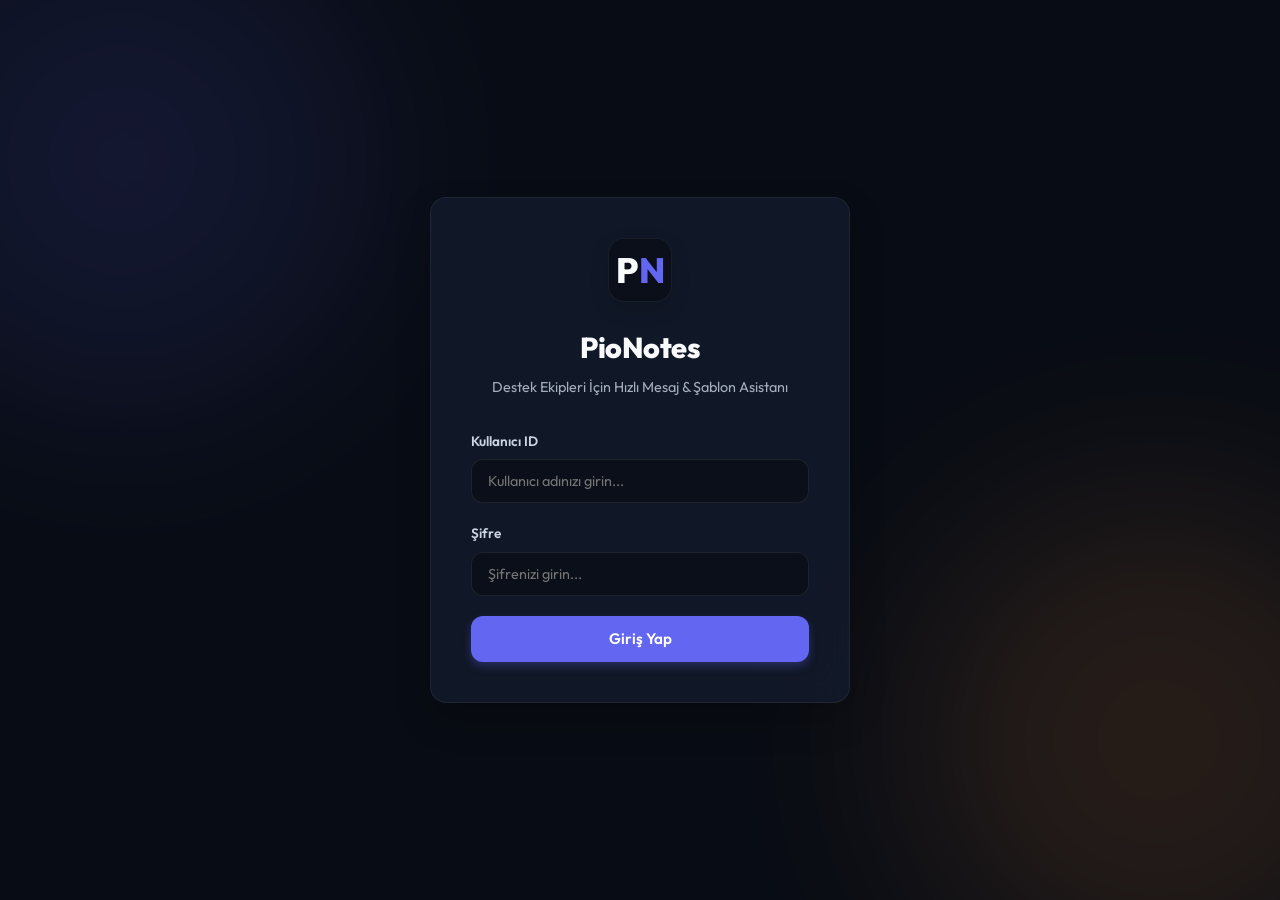
<file: index.html>
<!DOCTYPE html>
<html lang="tr">
<head>
  <meta charset="UTF-8">
  <meta name="viewport" content="width=device-width, initial-scale=1.0">
  <title>PioNotes - Zengin Metin & Dikey Klasör Asistanı</title>
  <!-- Google Fonts: Outfit -->
  <link rel="preconnect" href="https://fonts.googleapis.com">
  <link rel="preconnect" href="https://fonts.gstatic.com" crossorigin>
  <link href="https://fonts.googleapis.com/css2?family=Outfit:wght@300;400;500;600;700;800;900&display=swap" rel="stylesheet">
  <link rel="stylesheet" href="app.css">
</head>
<body class="dark-theme"> <!-- Default to premium dark theme -->

  <!-- ==================== LOGIN SCREEN ==================== -->
  <div class="login-wrapper" id="login-screen">
    <div class="login-bg-glow glow-1"></div>
    <div class="login-bg-glow glow-2"></div>
    
    <div class="login-card">
      <div class="login-logo">
        <span class="logo-icon">P<span>N</span></span>
      </div>
      <h2>PioNotes</h2>
      <p class="login-subtitle">Destek Ekipleri İçin Hızlı Mesaj & Şablon Asistanı</p>
      
      <form id="login-form">
        <div class="login-form-group">
          <label for="login-username">Kullanıcı ID</label>
          <input type="text" id="login-username" placeholder="Kullanıcı adınızı girin..." required autocomplete="username">
        </div>
        
        <div class="login-form-group">
          <label for="login-password">Şifre</label>
          <input type="password" id="login-password" placeholder="Şifrenizi girin..." required autocomplete="current-password">
        </div>
        
        <div class="error-message hidden" id="login-error">
          Hatalı kullanıcı adı veya şifre!
        </div>
        
        <button type="submit" class="btn btn-primary login-submit-btn" id="login-submit-btn">
          <span id="login-btn-text">Giriş Yap</span>
          <span class="spinner hidden" id="login-spinner"></span>
        </button>
      </form>
    </div>
  </div>

  <!-- ==================== MAIN APP LAYOUT ==================== -->
  <div class="app-layout hidden" id="app-screen">
    
    <!-- LEFT SIDEBAR: VERTICAL FOLDERS -->
    <aside class="sidebar-folders">
      <div class="sidebar-logo-wrapper" style="position: relative;">
        <div class="sidebar-logo" title="PioNotes">
          <span class="logo-icon">P<span>N</span></span>
        </div>
        <span id="logo-peach" class="logo-peach hidden">🍑</span>
        <span id="logo-flower" class="logo-flower hidden">🌸</span>
      </div>
      
      <div class="sidebar-divider"></div>
      
      <!-- Folders Navigation List -->
      <div class="vertical-folders-list" id="sidebar-folders-list">
        <!-- JavaScript ile doldurulacak -->
      </div>
      
      <!-- Sidebar Bottom Actions Wrapper -->
      <div class="sidebar-bottom-actions">
        <!-- Add Folder Button -->
        <button id="sidebar-add-folder-btn" class="sidebar-action-btn" title="Yeni Klasör Ekle">
          <svg viewBox="0 0 24 24" fill="none" stroke="currentColor" stroke-width="2.5" stroke-linecap="round" stroke-linejoin="round"><line x1="12" y1="5" x2="12" y2="19"></line><line x1="5" y1="12" x2="19" y2="12"></line></svg>
        </button>
        <!-- Settings Button -->
        <button id="sidebar-settings-btn" class="sidebar-action-btn" title="PioNotes Ayarları">
          <svg viewBox="0 0 24 24" fill="none" stroke="currentColor" stroke-width="2" stroke-linecap="round" stroke-linejoin="round"><circle cx="12" cy="12" r="3"></circle><path d="M19.4 15a1.65 1.65 0 0 0 .33 1.82l.06.06a2 2 0 1 1-2.83 2.83l-.06-.06a1.65 1.65 0 0 0-1.82-.33 1.65 1.65 0 0 0-1 1.51V21a2 2 0 0 1-4 0v-.09A1.65 1.65 0 0 0 9 19.4a1.65 1.65 0 0 0-1.82.33l-.06.06a2 2 0 1 1-2.83-2.83l.06-.06a1.65 1.65 0 0 0 .33-1.82 1.65 1.65 0 0 0-1.51-1H3a2 2 0 0 1 0-4h.09A1.65 1.65 0 0 0 4.6 9a1.65 1.65 0 0 0-.33-1.82l-.06-.06a2 2 0 1 1 2.83-2.83l.06.06a1.65 1.65 0 0 0 1.82.33H9a1.65 1.65 0 0 0 1-1.51V3a2 2 0 0 1 4 0v.09a1.65 1.65 0 0 0 1 1.51 1.65 1.65 0 0 0 1.82-.33l.06-.06a2 2 0 1 1 2.83 2.83l.06.06a1.65 1.65 0 0 0-.33 1.82V9a1.65 1.65 0 0 0 1.51 1H21a2 2 0 0 1 0 4h-.09a1.65 1.65 0 0 0-1.51 1z"></path></svg>
        </button>
      </div>
    </aside>

    <!-- RIGHT SIDE: MAIN CONTENT PANEL -->
    <main class="main-content">
      
      <header class="app-header">
        <div class="logo-area">
          <h1>Pio<span>Notes</span><span id="header-peach" class="header-peach hidden">🍑</span><span id="header-flower" class="header-flower hidden">🌸</span></h1>
        </div>
        
        <!-- User Welcome Info -->
        <div class="user-info-area" id="user-info-area">
          <span class="user-badge" id="logged-user-badge">Oturum: misafir</span>
        </div>
        
        <div class="header-actions">
          <!-- Presentation Link -->
          <a id="presentation-btn" class="icon-btn" href="presentation.html" target="_blank" title="Tanıtım Sunumu">
            <svg viewBox="0 0 24 24" fill="none" stroke="currentColor" stroke-width="2" stroke-linecap="round" stroke-linejoin="round"><polygon points="23 7 16 12 23 17 23 7"></polygon><rect x="1" y="5" width="15" height="14" rx="2" ry="2"></rect></svg>
          </a>
          <!-- Admin Panel Trigger -->
          <button id="admin-btn" class="icon-btn hidden" title="Kullanıcı Yönetimi">
            <svg viewBox="0 0 24 24" fill="none" stroke="currentColor" stroke-width="2.5" stroke-linecap="round" stroke-linejoin="round"><path d="M17 21v-2a4 4 0 0 0-4-4H5a4 4 0 0 0-4 4v2"></path><circle cx="9" cy="7" r="4"></circle><path d="M23 21v-2a4 4 0 0 0-3-3.87"></path><path d="M16 3.13a4 4 0 0 1 0 7.75"></path></svg>
          </button>
          <!-- Theme Toggle -->
          <button id="theme-toggle-btn" class="icon-btn" title="Tema Değiştir">
            <!-- Moon Icon -->
            <svg class="icon moon-icon" viewBox="0 0 24 24" fill="none" stroke="currentColor" stroke-width="2" stroke-linecap="round" stroke-linejoin="round"><path d="M21 12.79A9 9 0 1 1 11.21 3 7 7 0 0 0 21 12.79z"></path></svg>
            <!-- Sun Icon -->
            <svg class="icon sun-icon hidden" viewBox="0 0 24 24" fill="none" stroke="currentColor" stroke-width="2" stroke-linecap="round" stroke-linejoin="round"><circle cx="12" cy="12" r="5"></circle><line x1="12" y1="1" x2="12" y2="3"></line><line x1="12" y1="21" x2="12" y2="23"></line><line x1="4.22" y1="4.22" x2="5.64" y2="5.64"></line><line x1="18.36" y1="18.36" x2="19.78" y2="19.78"></line><line x1="1" y1="12" x2="3" y2="12"></line><line x1="21" y1="12" x2="23" y2="12"></line><line x1="4.22" y1="19.78" x2="5.64" y2="18.36"></line><line x1="18.36" y1="5.64" x2="19.78" y2="4.22"></line></svg>
          </button>
          <!-- Logout Button -->
          <button id="logout-btn" class="icon-btn" title="Çıkış Yap">
            <svg class="icon" viewBox="0 0 24 24" fill="none" stroke="currentColor" stroke-width="2" stroke-linecap="round" stroke-linejoin="round"><path d="M9 21H5a2 2 0 0 1-2-2V5a2 2 0 0 1 2-2h4"></path><polyline points="16 17 21 12 16 7"></polyline><line x1="21" y1="12" x2="9" y2="12"></line></svg>
          </button>
        </div>
      </header>

      <!-- SEARCH & CONTROLS -->
      <section class="controls-section">
        <div class="search-box">
          <svg class="search-icon" viewBox="0 0 24 24" fill="none" stroke="currentColor" stroke-width="2" stroke-linecap="round" stroke-linejoin="round"><circle cx="11" cy="11" r="8"></circle><line x1="21" y1="21" x2="16.65" y2="16.65"></line></svg>
          <input type="text" id="search-input" placeholder="Notlarda ara...">
          <button id="clear-search-btn" class="clear-btn hidden" title="Aramayı Temizle">&times;</button>
        </div>

        <div class="action-buttons">
          <button id="add-note-btn" class="btn btn-primary">
            <svg viewBox="0 0 24 24" fill="none" stroke="currentColor" stroke-width="2.5" stroke-linecap="round" stroke-linejoin="round"><line x1="12" y1="5" x2="12" y2="19"></line><line x1="5" y1="12" x2="19" y2="12"></line></svg>
            Not Ekle
          </button>
        </div>
      </section>

      <!-- NOTES LIST GRID -->
      <section class="notes-section">
        <div class="section-title-row">
          <h2 id="current-folder-title">Tüm Notlar</h2>
          <span class="info-badge" id="note-count">0 Not</span>
        </div>
        
        <div class="notes-grid" id="notes-container">
          <!-- JavaScript ile doldurulacak -->
        </div>

        <!-- Empty State -->
        <div class="empty-state hidden" id="empty-state-view">
          <div class="empty-state-icon">📝</div>
          <h3>Henüz not bulunamadı</h3>
          <p>Yeni bir not yazarak başlayın veya farklı bir klasöre göz atın.</p>
          <button id="empty-add-btn" class="btn btn-primary btn-sm">İlk Notu Ekle</button>
        </div>
      </section>

      <!-- App Footer Credit -->
      <footer class="app-footer">
        <p id="footer-credit">NOT_IZM_90220 tarafından Dünya'da sevgiyle üretildi 2026</p>
      </footer>

    </main>
  </div>

  <!-- NOTE MODAL (ADD & EDIT) -->
  <div class="modal-backdrop hidden" id="note-modal">
    <div class="modal-card">
      <div class="modal-header">
        <h3 id="modal-title">Yeni Not Oluştur</h3>
        <button class="modal-close-btn" id="close-note-modal">&times;</button>
      </div>
      <div class="modal-body">
        <div class="form-group">
          <label for="note-title-input">Başlık</label>
          <input type="text" id="note-title-input" placeholder="Not başlığı (isteğe bağlı)...">
        </div>
        
        <!-- RICH TEXT EDITOR GROUP -->
        <div class="form-group">
          <label>İçerik <span class="required">*</span></label>
          
          <div class="rich-toolbar">
            <button type="button" class="toolbar-btn" data-command="bold" title="Kalın (Ctrl+B)"><b>B</b></button>
            <button type="button" class="toolbar-btn" data-command="italic" title="İtalik (Ctrl+I)"><i>I</i></button>
            <button type="button" class="toolbar-btn" data-command="underline" title="Altı Çizili (Ctrl+U)"><u>U</u></button>
            <span class="toolbar-divider"></span>
            <button type="button" class="toolbar-btn" data-command="insertUnorderedList" title="Madde İşaretli Liste">• Liste</button>
            <button type="button" class="toolbar-btn" data-command="insertOrderedList" title="Numaralı Liste">1. Liste</button>
            <span class="toolbar-divider"></span>
            <button type="button" class="toolbar-btn" data-command="removeFormat" title="Biçimlendirmeyi Temizle">🧹 Temizle</button>
          </div>
          
          <div id="note-content-editor" class="rich-editor" contenteditable="true" placeholder="Kopyalanacak metni buraya yazın ve biçimlendirin..."></div>
        </div>

        <div class="form-row">
          <div class="form-group half">
            <label for="note-folder-select">Klasör</label>
            <select id="note-folder-select">
              <option value="none">Klasörsüz (Genel)</option>
              <!-- Klasörler JS ile dolacak -->
            </select>
          </div>
          
          <!-- COLOR SELECTION -->
          <div class="form-group half">
            <label>Kart Rengi</label>
            <div class="color-picker-group">
              <input type="radio" name="note-color" id="color-red" value="red">
              <label for="color-red" class="color-picker-dot red" title="Kırmızı"></label>
              
              <input type="radio" name="note-color" id="color-orange" value="orange">
              <label for="color-orange" class="color-picker-dot orange" title="Turuncu"></label>

              <input type="radio" name="note-color" id="color-yellow" value="yellow">
              <label for="color-yellow" class="color-picker-dot yellow" title="Sarı"></label>

              <input type="radio" name="note-color" id="color-green" value="green">
              <label for="color-green" class="color-picker-dot green" title="Yeşil"></label>

              <input type="radio" name="note-color" id="color-blue" value="blue" checked>
              <label for="color-blue" class="color-picker-dot blue" title="Mavi"></label>

              <input type="radio" name="note-color" id="color-purple" value="purple">
              <label for="color-purple" class="color-picker-dot purple" title="Mor"></label>

              <input type="radio" name="note-color" id="color-grey" value="grey">
              <label for="color-grey" class="color-picker-dot grey" title="Gri"></label>
            </div>
          </div>
        </div>
      </div>
      <div class="modal-footer">
        <button class="btn btn-text" id="cancel-note-btn">Vazgeç</button>
        <button class="btn btn-primary" id="save-note-btn">Kaydet</button>
      </div>
    </div>
  </div>

  <!-- FOLDER MODAL (ADD & EDIT) -->
  <div class="modal-backdrop hidden" id="folder-modal">
    <div class="modal-card">
      <div class="modal-header">
        <h3 id="folder-modal-title">Yeni Klasör Oluştur</h3>
        <button class="modal-close-btn" id="close-folder-modal">&times;</button>
      </div>
      <div class="modal-body">
        <div class="form-row">
          <div class="form-group emoji-picker-group">
            <label for="folder-emoji-input">Simge</label>
            <input type="text" id="folder-emoji-input" value="📁" maxlength="2" placeholder="📁">
          </div>
          <div class="form-group folder-name-group">
            <label for="folder-name-input">Klasör Adı <span class="required">*</span></label>
            <input type="text" id="folder-name-input" placeholder="Klasör ismi yazın..." required>
          </div>
        </div>
      </div>
      <div class="modal-footer">
        <button class="btn btn-text" id="cancel-folder-btn">Vazgeç</button>
        <button class="btn btn-primary" id="save-folder-btn">Klasör Oluştur</button>
      </div>
    </div>
  </div>

  <!-- SETTINGS MODAL -->
  <div class="modal-backdrop hidden" id="settings-modal">
    <div class="modal-card">
      <div class="modal-header">
        <h3>PioNotes Ayarları</h3>
        <button class="modal-close-btn" id="close-settings-modal">&times;</button>
      </div>
      <div class="modal-body">
        
        <!-- App Theme Selection -->
        <div class="settings-group">
          <label class="settings-group-title">Uygulama Teması</label>
          <p class="settings-group-desc">Arayüz temasını seçin.</p>
          <div class="theme-picker-row" id="theme-picker-container">
            <button class="theme-picker-btn active" data-theme="dark" title="Koyu Tema">
              <span class="theme-preview-color" style="background-color: #080c14; border: 1px solid rgba(255,255,255,0.1);"></span>
              Koyu
            </button>
            <button class="theme-picker-btn" data-theme="light" title="Açık Tema">
              <span class="theme-preview-color" style="background-color: #f1f5f9; border: 1px solid rgba(0,0,0,0.1);"></span>
              Açık
            </button>
            <button class="theme-picker-btn hidden" id="theme-malatya-btn" data-theme="malatya" title="Malatyalı Teması">
              <span class="theme-preview-color" style="background-color: #170b03; border: 1px solid #fb923c;"></span>
              Malatyalı 🍑
            </button>
            <button class="theme-picker-btn hidden" id="theme-cagla-btn" data-theme="cagla" title="Çağla Teması">
              <span class="theme-preview-color" style="background-color: #fff1f2; border: 1px solid #db2777;"></span>
              Çağla 🌸
            </button>
          </div>
        </div>

        <div class="settings-divider"></div>

        <!-- Accent Colors -->
        <div class="settings-group">
          <label class="settings-group-title">Tema Accent Rengi</label>
          <p class="settings-group-desc">Detay ve vurgu renk tonunu seçin.</p>
          <div class="accent-color-picker" id="accent-picker-container">
            <button class="accent-dot accent-indigo active" data-accent="indigo" title="İndigo"></button>
            <button class="accent-dot accent-teal" data-accent="teal" title="Turkuaz"></button>
            <button class="accent-dot accent-emerald" data-accent="emerald" title="Zümrüt Yeşil"></button>
            <button class="accent-dot accent-amber" data-accent="amber" title="Kehribar Sarı"></button>
            <button class="accent-dot accent-rose" data-accent="rose" title="Gül Kırmızı"></button>
            <button class="accent-dot accent-violet" data-accent="violet" title="Menekşe Mor"></button>
            <button class="accent-dot accent-cagla hidden" id="accent-cagla-dot" data-accent="cagla" title="Çağla Pembesi 🌸"></button>
            <button class="accent-dot accent-malatya hidden" id="accent-malatya-dot" data-accent="malatya" title="Malatya Turuncusu 🍑"></button>
          </div>
        </div>

        <div class="settings-divider"></div>

        <!-- Backup Data -->
        <div class="settings-group">
          <label class="settings-group-title">Veri Yönetimi (Yedekle & Yükle)</label>
          <p class="settings-group-desc">Notlarınızı yedekleyebilir veya geri yükleyebilirsiniz.</p>
          
          <div class="settings-actions-row">
            <button id="export-notes-btn" class="btn btn-secondary flex-grow-1">
              <svg viewBox="0 0 24 24" fill="none" stroke="currentColor" stroke-width="2" stroke-linecap="round" stroke-linejoin="round"><path d="M21 15v4a2 2 0 0 1-2 2H5a2 2 0 0 1-2-2v-4"></path><polyline points="7 10 12 15 17 10"></polyline><line x1="12" y1="15" x2="12" y2="3"></line></svg>
              Yedek İndir
            </button>
            <button id="import-notes-btn" class="btn btn-primary flex-grow-1">
              <svg viewBox="0 0 24 24" fill="none" stroke="currentColor" stroke-width="2" stroke-linecap="round" stroke-linejoin="round"><path d="M21 15v4a2 2 0 0 1-2 2H5a2 2 0 0 1-2-2v-4"></path><polyline points="17 8 12 3 7 8"></polyline><line x1="12" y1="3" x2="12" y2="15"></line></svg>
              Yedek Yükle
            </button>
          </div>
          <input type="file" id="import-file-input" accept=".json" class="hidden">
        </div>

      </div>
      <div class="modal-footer">
        <button class="btn btn-primary" id="save-settings-btn">Tamam</button>
      </div>
    </div>
  </div>

  <!-- ==================== ADMIN PANEL MODAL ==================== -->
  <div class="modal-backdrop hidden" id="admin-modal">
    <div class="modal-card admin-modal-card">
      <div class="modal-header">
        <h3>Kullanıcı Yönetim Paneli</h3>
        <button class="modal-close-btn" id="close-admin-modal">&times;</button>
      </div>
      <div class="modal-body">
        
        <!-- Create User Account -->
        <div class="admin-section">
          <h4 class="admin-section-title">Yeni Kullanıcı Hesabı Tanımla</h4>
          <form id="admin-create-user-form">
            <div class="form-row">
              <div class="form-group half">
                <label for="admin-new-username">Kullanıcı ID <span class="required">*</span></label>
                <input type="text" id="admin-new-username" placeholder="Örn: ahmet12" required>
              </div>
              <div class="form-group half">
                <label for="admin-new-password">Şifre <span class="required">*</span></label>
                <input type="password" id="admin-new-password" placeholder="Şifre belirleyin..." required>
              </div>
            </div>
            <button type="submit" class="btn btn-primary btn-sm" style="margin-top: 12px; width: 100%; font-weight: 600;">Kullanıcı Ekle</button>
          </form>
        </div>
        
        <div class="settings-divider" style="margin: 20px 0;"></div>
        
        <!-- Registered Users List -->
        <div class="admin-section">
          <h4 class="admin-section-title">Kayıtlı Aktif Kullanıcılar</h4>
          <div class="admin-users-list-wrapper">
            <table class="admin-users-table">
              <thead>
                <tr>
                  <th>Kullanıcı ID</th>
                  <th>Oluşturulma Tarihi</th>
                  <th style="text-align: right; width: 80px;">İşlem</th>
                </tr>
              </thead>
              <tbody id="admin-users-list">
                <!-- Javascript ile doldurulacak -->
              </tbody>
            </table>
            <div id="admin-users-empty" class="admin-empty-state hidden">
              Kayıtlı normal kullanıcı bulunmuyor.
            </div>
          </div>
        </div>

      </div>
      <div class="modal-footer">
        <button class="btn btn-primary" id="admin-done-btn">Tamam</button>
      </div>
    </div>
  </div>

  <!-- TOAST NOTIFICATION CONTAINER -->
  <div id="toast-container"></div>

  <script src="app.js"></script>
</body>
</html>
</file>
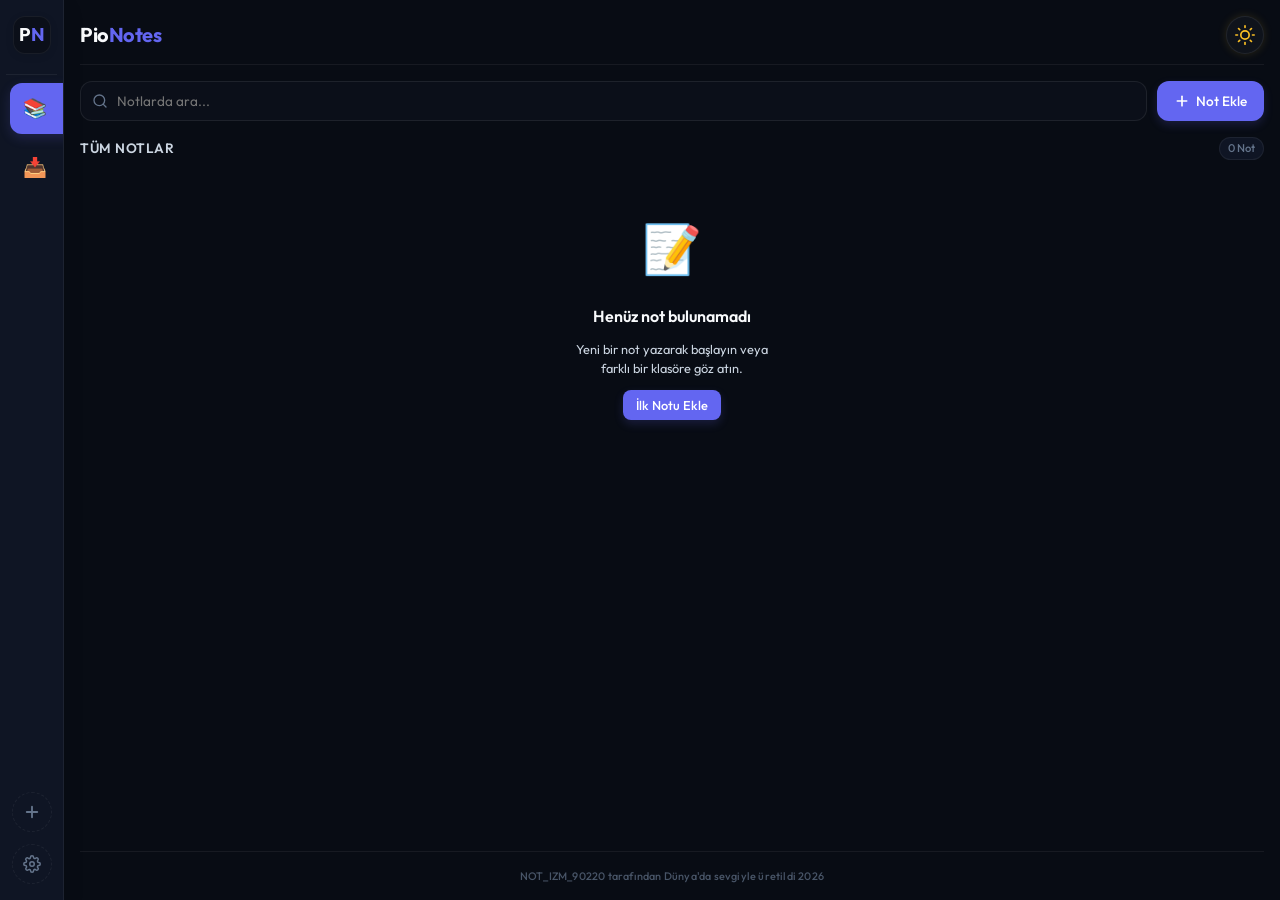
<file: sidepanel.html>
<!DOCTYPE html>
<html lang="tr">
<head>
  <meta charset="UTF-8">
  <meta name="viewport" content="width=device-width, initial-scale=1.0">
  <title>PioNotes - Zengin Metin & Dikey Klasör</title>
  <!-- Google Fonts: Outfit -->
  <link rel="preconnect" href="https://fonts.googleapis.com">
  <link rel="preconnect" href="https://fonts.gstatic.com" crossorigin>
  <link href="https://fonts.googleapis.com/css2?family=Outfit:wght@300;400;500;600;700&display=swap" rel="stylesheet">
  <link rel="stylesheet" href="sidepanel.css">
</head>
<body class="dark-theme"> <!-- Varsayılan olarak premium koyu tema -->

  <div class="app-layout">
    
    <!-- LEFT SIDEBAR: VERTICAL FOLDERS -->
    <aside class="sidebar-folders">
      <div class="sidebar-logo-wrapper" style="position: relative;">
        <div class="sidebar-logo" title="PioNotes">
          <span class="logo-icon">P<span>N</span></span>
        </div>
        <span id="logo-peach" class="logo-peach hidden">🍑</span>
        <span id="logo-flower" class="logo-flower hidden">🌸</span>
      </div>
      
      <div class="sidebar-divider"></div>
      
      <!-- Folders Navigation List -->
      <div class="vertical-folders-list" id="sidebar-folders-list">
        <!-- Javascript ile doldurulacak -->
      </div>
      
      <!-- Sidebar Bottom Actions Wrapper -->
      <div class="sidebar-bottom-actions">
        <!-- Add Folder Button -->
        <button id="sidebar-add-folder-btn" class="sidebar-action-btn" title="Yeni Klasör Ekle">
          <svg viewBox="0 0 24 24" fill="none" stroke="currentColor" stroke-width="2.5" stroke-linecap="round" stroke-linejoin="round"><line x1="12" y1="5" x2="12" y2="19"></line><line x1="5" y1="12" x2="19" y2="12"></line></svg>
        </button>
        <!-- Settings Button -->
        <button id="sidebar-settings-btn" class="sidebar-action-btn" title="PioNotes Ayarları">
          <svg viewBox="0 0 24 24" fill="none" stroke="currentColor" stroke-width="2" stroke-linecap="round" stroke-linejoin="round"><circle cx="12" cy="12" r="3"></circle><path d="M19.4 15a1.65 1.65 0 0 0 .33 1.82l.06.06a2 2 0 1 1-2.83 2.83l-.06-.06a1.65 1.65 0 0 0-1.82-.33 1.65 1.65 0 0 0-1 1.51V21a2 2 0 0 1-4 0v-.09A1.65 1.65 0 0 0 9 19.4a1.65 1.65 0 0 0-1.82.33l-.06.06a2 2 0 1 1-2.83-2.83l.06-.06a1.65 1.65 0 0 0 .33-1.82 1.65 1.65 0 0 0-1.51-1H3a2 2 0 0 1 0-4h.09A1.65 1.65 0 0 0 4.6 9a1.65 1.65 0 0 0-.33-1.82l-.06-.06a2 2 0 1 1 2.83-2.83l.06.06a1.65 1.65 0 0 0 1.82.33H9a1.65 1.65 0 0 0 1-1.51V3a2 2 0 0 1 4 0v.09a1.65 1.65 0 0 0 1 1.51 1.65 1.65 0 0 0 1.82-.33l.06-.06a2 2 0 1 1 2.83 2.83l.06.06a1.65 1.65 0 0 0-.33 1.82V9a1.65 1.65 0 0 0 1.51 1H21a2 2 0 0 1 0 4h-.09a1.65 1.65 0 0 0-1.51 1z"></path></svg>
        </button>
      </div>
    </aside>

    <!-- RIGHT SIDE: MAIN CONTENT PANEL -->
    <main class="main-content">
      
      <header class="app-header">
        <div class="logo-area">
          <h1>Pio<span>Notes</span><span id="header-peach" class="header-peach hidden">🍑</span><span id="header-flower" class="header-flower hidden">🌸</span></h1>
        </div>
        <div class="header-actions">
          <button id="theme-toggle-btn" class="icon-btn" title="Tema Değiştir">
            <!-- Moon Icon -->
            <svg class="icon moon-icon" viewBox="0 0 24 24" fill="none" stroke="currentColor" stroke-width="2" stroke-linecap="round" stroke-linejoin="round"><path d="M21 12.79A9 9 0 1 1 11.21 3 7 7 0 0 0 21 12.79z"></path></svg>
            <!-- Sun Icon -->
            <svg class="icon sun-icon hidden" viewBox="0 0 24 24" fill="none" stroke="currentColor" stroke-width="2" stroke-linecap="round" stroke-linejoin="round"><circle cx="12" cy="12" r="5"></circle><line x1="12" y1="1" x2="12" y2="3"></line><line x1="12" y1="21" x2="12" y2="23"></line><line x1="4.22" y1="4.22" x2="5.64" y2="5.64"></line><line x1="18.36" y1="18.36" x2="19.78" y2="19.78"></line><line x1="1" y1="12" x2="3" y2="12"></line><line x1="21" y1="12" x2="23" y2="12"></line><line x1="4.22" y1="19.78" x2="5.64" y2="18.36"></line><line x1="18.36" y1="5.64" x2="19.78" y2="4.22"></line></svg>
          </button>
        </div>
      </header>

      <!-- SEARCH & CONTROLS -->
      <section class="controls-section">
        <div class="search-box">
          <svg class="search-icon" viewBox="0 0 24 24" fill="none" stroke="currentColor" stroke-width="2" stroke-linecap="round" stroke-linejoin="round"><circle cx="11" cy="11" r="8"></circle><line x1="21" y1="21" x2="16.65" y2="16.65"></line></svg>
          <input type="text" id="search-input" placeholder="Notlarda ara...">
          <button id="clear-search-btn" class="clear-btn hidden" title="Aramayı Temizle">&times;</button>
        </div>

        <div class="action-buttons">
          <button id="add-note-btn" class="btn btn-primary">
            <svg viewBox="0 0 24 24" fill="none" stroke="currentColor" stroke-width="2.5" stroke-linecap="round" stroke-linejoin="round"><line x1="12" y1="5" x2="12" y2="19"></line><line x1="5" y1="12" x2="19" y2="12"></line></svg>
            Not Ekle
          </button>
        </div>
      </section>

      <!-- NOTES LIST GRID -->
      <section class="notes-section">
        <div class="section-title-row">
          <h2 id="current-folder-title">Tüm Notlar</h2>
          <span class="info-badge" id="note-count">0 Not</span>
        </div>
        
        <div class="notes-grid" id="notes-container">
          <!-- Javascript ile doldurulacak -->
        </div>

        <!-- Empty State -->
        <div class="empty-state hidden" id="empty-state-view">
          <div class="empty-state-icon">📝</div>
          <h3>Henüz not bulunamadı</h3>
          <p>Yeni bir not yazarak başlayın veya farklı bir klasöre göz atın.</p>
          <button id="empty-add-btn" class="btn btn-primary btn-sm">İlk Notu Ekle</button>
        </div>
      </section>

      <!-- App Footer Credit -->
      <footer class="app-footer">
        <p id="footer-credit">NOT_IZM_90220 tarafından Dünya'da sevgiyle üretildi 2026</p>
      </footer>

    </main>
  </div>

  <!-- NOTE MODAL (ADD & EDIT WITH RICH TEXT & COLORS) -->
  <div class="modal-backdrop hidden" id="note-modal">
    <div class="modal-card">
      <div class="modal-header">
        <h3 id="modal-title">Yeni Not Oluştur</h3>
        <button class="modal-close-btn" id="close-note-modal">&times;</button>
      </div>
      <div class="modal-body">
        <div class="form-group">
          <label for="note-title-input">Başlık</label>
          <input type="text" id="note-title-input" placeholder="Not başlığı (isteğe bağlı)...">
        </div>
        
        <!-- RICH TEXT EDITOR GROUP -->
        <div class="form-group">
          <label>İçerik <span class="required">*</span></label>
          
          <div class="rich-toolbar">
            <button type="button" class="toolbar-btn" data-command="bold" title="Kalın (Ctrl+B)"><b>B</b></button>
            <button type="button" class="toolbar-btn" data-command="italic" title="İtalik (Ctrl+I)"><i>I</i></button>
            <button type="button" class="toolbar-btn" data-command="underline" title="Altı Çizili (Ctrl+U)"><u>U</u></button>
            <span class="toolbar-divider"></span>
            <button type="button" class="toolbar-btn" data-command="insertUnorderedList" title="Madde İşaretli Liste">• Liste</button>
            <button type="button" class="toolbar-btn" data-command="insertOrderedList" title="Numaralı Liste">1. Liste</button>
            <span class="toolbar-divider"></span>
            <button type="button" class="toolbar-btn" data-command="removeFormat" title="Biçimlendirmeyi Temizle">🧹 Temizle</button>
          </div>
          
          <div id="note-content-editor" class="rich-editor" contenteditable="true" placeholder="Kopyalanacak metni buraya yazın ve biçimlendirin..."></div>
        </div>

        <div class="form-row">
          <div class="form-group half">
            <label for="note-folder-select">Klasör</label>
            <select id="note-folder-select">
              <option value="none">Klasörsüz (Genel)</option>
              <!-- Klasörler JS ile dolacak -->
            </select>
          </div>
          
          <!-- COLOR SELECTION (ONLY IN MODAL) -->
          <div class="form-group half">
            <label>Kart Rengi</label>
            <div class="color-picker-group">
              <input type="radio" name="note-color" id="color-red" value="red">
              <label for="color-red" class="color-picker-dot red" title="Kırmızı"></label>
              
              <input type="radio" name="note-color" id="color-orange" value="orange">
              <label for="color-orange" class="color-picker-dot orange" title="Turuncu"></label>

              <input type="radio" name="note-color" id="color-yellow" value="yellow">
              <label for="color-yellow" class="color-picker-dot yellow" title="Sarı"></label>

              <input type="radio" name="note-color" id="color-green" value="green">
              <label for="color-green" class="color-picker-dot green" title="Yeşil"></label>

              <input type="radio" name="note-color" id="color-blue" value="blue" checked>
              <label for="color-blue" class="color-picker-dot blue" title="Mavi"></label>

              <input type="radio" name="note-color" id="color-purple" value="purple">
              <label for="color-purple" class="color-picker-dot purple" title="Mor"></label>

              <input type="radio" name="note-color" id="color-grey" value="grey">
              <label for="color-grey" class="color-picker-dot grey" title="Gri"></label>
            </div>
          </div>
        </div>
      </div>
      <div class="modal-footer">
        <button class="btn btn-text" id="cancel-note-btn">Vazgeç</button>
        <button class="btn btn-primary" id="save-note-btn">Kaydet</button>
      </div>
    </div>
  </div>

  <!-- FOLDER MODAL (ADD & EDIT) -->
  <div class="modal-backdrop hidden" id="folder-modal">
    <div class="modal-card">
      <div class="modal-header">
        <h3 id="folder-modal-title">Yeni Klasör Oluştur</h3>
        <button class="modal-close-btn" id="close-folder-modal">&times;</button>
      </div>
      <div class="modal-body">
        <div class="form-row">
          <div class="form-group emoji-picker-group">
            <label for="folder-emoji-input">Simge</label>
            <input type="text" id="folder-emoji-input" value="📁" maxlength="2" placeholder="📁">
          </div>
          <div class="form-group folder-name-group">
            <label for="folder-name-input">Klasör Adı <span class="required">*</span></label>
            <input type="text" id="folder-name-input" placeholder="Klasör ismi yazın..." required>
          </div>
        </div>
      </div>
      <div class="modal-footer">
        <button class="btn btn-text" id="cancel-folder-btn">Vazgeç</button>
        <button class="btn btn-primary" id="save-folder-btn">Klasör Oluştur</button>
      </div>
    </div>
  </div>

  <!-- SETTINGS MODAL (TEMA RENKLERI & YEDEKLEME) -->
  <div class="modal-backdrop hidden" id="settings-modal">
    <div class="modal-card">
      <div class="modal-header">
        <h3>PioNotes Ayarları</h3>
        <button class="modal-close-btn" id="close-settings-modal">&times;</button>
      </div>
      <div class="modal-body">
        
        <!-- App Visual Theme Selection -->
        <div class="settings-group">
          <label class="settings-group-title">Uygulama Teması</label>
          <p class="settings-group-desc">Eklentinin genel arayüz temasını seçin.</p>
          <div class="theme-picker-row" id="theme-picker-container">
            <button class="theme-picker-btn active" data-theme="dark" title="Koyu Tema">
              <span class="theme-preview-color" style="background-color: #080c14; border: 1px solid rgba(255,255,255,0.1);"></span>
              Koyu
            </button>
            <button class="theme-picker-btn" data-theme="light" title="Açık Tema">
              <span class="theme-preview-color" style="background-color: #f1f5f9; border: 1px solid rgba(0,0,0,0.1);"></span>
              Açık
            </button>
            <button class="theme-picker-btn hidden" id="theme-malatya-btn" data-theme="malatya" title="Malatyalı Teması">
              <span class="theme-preview-color" style="background-color: #170b03; border: 1px solid #fb923c;"></span>
              Malatyalı 🍑
            </button>
            <button class="theme-picker-btn hidden" id="theme-cagla-btn" data-theme="cagla" title="Çağla Teması">
              <span class="theme-preview-color" style="background-color: #fff1f2; border: 1px solid #db2777;"></span>
              Çağla 🌸
            </button>
          </div>
        </div>

        <div class="settings-divider"></div>

        <!-- Theme Accent Color Row -->
        <div class="settings-group">
          <label class="settings-group-title">Tema Accent Rengi</label>
          <p class="settings-group-desc">Uygulamanın genel detay ve vurgu renk tonunu seçin.</p>
          <div class="accent-color-picker" id="accent-picker-container">
            <button class="accent-dot accent-indigo active" data-accent="indigo" title="İndigo"></button>
            <button class="accent-dot accent-teal" data-accent="teal" title="Turkuaz"></button>
            <button class="accent-dot accent-emerald" data-accent="emerald" title="Zümrüt Yeşil"></button>
            <button class="accent-dot accent-amber" data-accent="amber" title="Kehribar Sarı"></button>
            <button class="accent-dot accent-rose" data-accent="rose" title="Gül Kırmızı"></button>
            <button class="accent-dot accent-violet" data-accent="violet" title="Menekşe Mor"></button>
            <button class="accent-dot accent-cagla hidden" id="accent-cagla-dot" data-accent="cagla" title="Çağla Pembesi 🌸"></button>
            <button class="accent-dot accent-malatya hidden" id="accent-malatya-dot" data-accent="malatya" title="Malatya Turuncusu 🍑"></button>
          </div>
        </div>

        <div class="settings-divider"></div>

        <!-- Data Import/Export Buttons -->
        <div class="settings-group">
          <label class="settings-group-title">Veri Yönetimi (Yedekle & Yükle)</label>
          <p class="settings-group-desc">Tüm notlarınızı, klasörlerinizi ve ayarlarınızı yedekleyebilir veya geri yükleyebilirsiniz.</p>
          
          <div class="settings-actions-row">
            <button id="export-notes-btn" class="btn btn-secondary flex-grow-1">
              <svg viewBox="0 0 24 24" fill="none" stroke="currentColor" stroke-width="2" stroke-linecap="round" stroke-linejoin="round"><path d="M21 15v4a2 2 0 0 1-2 2H5a2 2 0 0 1-2-2v-4"></path><polyline points="7 10 12 15 17 10"></polyline><line x1="12" y1="15" x2="12" y2="3"></line></svg>
              Yedek İndir
            </button>
            <button id="import-notes-btn" class="btn btn-primary flex-grow-1">
              <svg viewBox="0 0 24 24" fill="none" stroke="currentColor" stroke-width="2" stroke-linecap="round" stroke-linejoin="round"><path d="M21 15v4a2 2 0 0 1-2 2H5a2 2 0 0 1-2-2v-4"></path><polyline points="17 8 12 3 7 8"></polyline><line x1="12" y1="3" x2="12" y2="15"></line></svg>
              Yedek Yükle
            </button>
          </div>
          <!-- Invisible File Input for importing JSON -->
          <input type="file" id="import-file-input" accept=".json" class="hidden">
        </div>

      </div>
      <div class="modal-footer">
        <button class="btn btn-primary" id="save-settings-btn">Tamam</button>
      </div>
    </div>
  </div>

  <!-- TOAST NOTIFICATION CONTAINER -->
  <div id="toast-container"></div>

  <script src="sidepanel.js"></script>
</body>
</html>
</file>
<file: app.css>
/* ==========================================================================
   SideNote Premium Design CSS System (Rich Text & Vertical Folders Update)
   ========================================================================== */

/* 1. Core Variables & Theme Token Systems */
:root {
  /* Font Family */
  --font-main: 'Outfit', -apple-system, BlinkMacSystemFont, "Segoe UI", Roboto, sans-serif;

  /* Global Transitions */
  --transition-fast: 0.15s cubic-bezier(0.4, 0, 0.2, 1);
  --transition-normal: 0.25s cubic-bezier(0.4, 0, 0.2, 1);
  --transition-slow: 0.35s cubic-bezier(0.4, 0, 0.2, 1);
  --border-radius-sm: 8px;
  --border-radius-md: 12px;
  --border-radius-lg: 16px;
  --border-radius-full: 9999px;
  
  --shadow-sm: 0 2px 8px rgba(0, 0, 0, 0.08);
  --shadow-md: 0 8px 20px rgba(0, 0, 0, 0.12);
  --shadow-lg: 0 16px 36px rgba(0, 0, 0, 0.2);
}

/* ========================== KOYU TEMA (DARK THEME) ========================== */
body.dark-theme {
  --bg-primary: #080c14;        /* Ultra derin koyu arka plan */
  --bg-secondary: #0f1524;      /* Sidebar ve kart konteyner */
  --bg-card: rgba(20, 29, 47, 0.7); /* Biçimli kart cam etkisi */
  --border-color: rgba(255, 255, 255, 0.06);
  --border-hover: rgba(255, 255, 255, 0.14);
  
  /* Typography */
  --text-primary: #f8fafc;
  --text-secondary: #cbd5e1;
  --text-muted: #64748b;
  
  /* Accents & CTA */
  --accent-color: #6366f1;       /* Indigo neon */
  --accent-hover: #4f46e5;
  --accent-glow: rgba(99, 102, 241, 0.3);
  
  /* Input & UI */
  --input-bg: #0b0f19;
  --input-border: rgba(255, 255, 255, 0.08);
  --modal-overlay: rgba(2, 4, 8, 0.85);

  /* Pastel Note Colors */
  --note-red: #f87171;
  --note-orange: #fb923c;
  --note-yellow: #fbbf24;
  --note-green: #34d399;
  --note-blue: #60a5fa;
  --note-purple: #c084fc;
  --note-grey: #94a3b8;

  --note-red-bg: rgba(248, 113, 113, 0.06);
  --note-orange-bg: rgba(251, 146, 60, 0.06);
  --note-yellow-bg: rgba(251, 191, 36, 0.06);
  --note-green-bg: rgba(52, 211, 153, 0.06);
  --note-blue-bg: rgba(96, 165, 250, 0.06);
  --note-purple-bg: rgba(192, 132, 252, 0.06);
  --note-grey-bg: rgba(148, 163, 184, 0.06);
}

/* ========================== AÇIK TEMA (LIGHT THEME) ========================== */
body.light-theme {
  --bg-primary: #f1f5f9;        /* Soft gri */
  --bg-secondary: #ffffff;      /* Sidebar ve kart panel beyazı */
  --bg-card: rgba(255, 255, 255, 0.85);
  --border-color: rgba(0, 0, 0, 0.06);
  --border-hover: rgba(0, 0, 0, 0.12);
  
  /* Typography */
  --text-primary: #0f172a;
  --text-secondary: #334155;
  --text-muted: #64748b;
  
  /* Accents & CTA */
  --accent-color: #4f46e5;
  --accent-hover: #3730a3;
  --accent-glow: rgba(79, 70, 229, 0.18);
  
  /* Input & UI */
  --input-bg: #f8fafc;
  --input-border: rgba(0, 0, 0, 0.08);
  --modal-overlay: rgba(15, 23, 42, 0.55);

  /* Pastel Note Colors */
  --note-red: #ef4444;
  --note-orange: #f97316;
  --note-yellow: #eab308;
  --note-green: #10b981;
  --note-blue: #3b82f6;
  --note-purple: #a855f7;
  --note-grey: #64748b;

  --note-red-bg: rgba(239, 68, 68, 0.04);
  --note-orange-bg: rgba(249, 115, 22, 0.04);
  --note-yellow-bg: rgba(234, 179, 8, 0.04);
  --note-green-bg: rgba(16, 185, 129, 0.04);
  --note-blue-bg: rgba(59, 130, 246, 0.04);
  --note-purple-bg: rgba(168, 85, 247, 0.04);
  --note-grey-bg: rgba(100, 116, 139, 0.04);
}

/* ========================== ÇAĞLA TEMASI (CAGLA FLOWER PRINCESS THEME) ========================== */
body.cagla-theme {
  --bg-primary: #fff1f2;        /* Şeker Pembesi (Rose-50) */
  --bg-secondary: #fae8ff;      /* Lila Rengi (Purple-50) */
  --bg-card: rgba(255, 255, 255, 0.82); /* Biçimli şeffaf kart cam etkisi */
  --border-color: rgba(236, 72, 153, 0.15);
  --border-hover: rgba(236, 72, 153, 0.3);
  
  /* Typography */
  --text-primary: #86198f;      /* Koyu Lila/Magenta */
  --text-secondary: #a21caf;    /* Tatlı Mor */
  --text-muted: #d946ef;        /* Soft Pembe/Mor */
  
  /* Accents & CTA */
  --accent-color: #db2777;       /* Çağla Pembesi */
  --accent-hover: #be185d;
  --accent-glow: rgba(219, 39, 119, 0.25);
  
  /* Input & UI */
  --input-bg: #fff5f7;
  --input-border: rgba(236, 72, 153, 0.2);
  --modal-overlay: rgba(253, 242, 248, 0.75);

  /* Pastel Note Colors */
  --note-red: #f43f5e;
  --note-orange: #fb923c;
  --note-yellow: #fbbf24;
  --note-green: #10b981;
  --note-blue: #3b82f6;
  --note-purple: #a855f7;
  --note-grey: #64748b;

  --note-red-bg: rgba(244, 63, 94, 0.08);
  --note-orange-bg: rgba(251, 146, 60, 0.08);
  --note-yellow-bg: rgba(251, 191, 36, 0.08);
  --note-green-bg: rgba(16, 185, 129, 0.08);
  --note-blue-bg: rgba(59, 130, 246, 0.08);
  --note-purple-bg: rgba(168, 85, 247, 0.08);
  --note-grey-bg: rgba(100, 116, 139, 0.08);
}

/* ========================== MALATYALI TEMA (MALATYA THEME) ========================== */
body.malatya-theme {
  --bg-primary: #170b03;        /* Ultra derin koyu kayısı/turuncu arka plan */
  --bg-secondary: #261205;      /* Sidebar ve kart konteyner */
  --bg-card: rgba(54, 25, 6, 0.7); /* Biçimli kart cam etkisi */
  --border-color: rgba(251, 146, 60, 0.15);
  --border-hover: rgba(251, 146, 60, 0.3);
  
  /* Typography */
  --text-primary: #fff7ed;
  --text-secondary: #fed7aa;
  --text-muted: #a27b5c;
  
  /* Accents & CTA */
  --accent-color: #fb923c;       /* Malatya Turuncusu */
  --accent-hover: #ea580c;
  --accent-glow: rgba(251, 146, 60, 0.35);
  
  /* Input & UI */
  --input-bg: #1f0f04;
  --input-border: rgba(251, 146, 60, 0.2);
  --modal-overlay: rgba(12, 5, 1, 0.85);

  /* Pastel Note Colors */
  --note-red: #f87171;
  --note-orange: #fb923c;
  --note-yellow: #fbbf24;
  --note-green: #34d399;
  --note-blue: #60a5fa;
  --note-purple: #c084fc;
  --note-grey: #94a3b8;

  --note-red-bg: rgba(248, 113, 113, 0.08);
  --note-orange-bg: rgba(251, 146, 60, 0.08);
  --note-yellow-bg: rgba(251, 191, 36, 0.08);
  --note-green-bg: rgba(52, 211, 153, 0.08);
  --note-blue-bg: rgba(96, 165, 250, 0.08);
  --note-purple-bg: rgba(192, 132, 252, 0.08);
  --note-grey-bg: rgba(148, 163, 184, 0.08);
}

/* 2. Global Resets & Scrollbars */
* {
  margin: 0;
  padding: 0;
  box-sizing: border-box;
}

body {
  font-family: var(--font-main);
  background: var(--bg-primary);
  color: var(--text-primary);
  overflow: hidden;
  transition: background var(--transition-normal), color var(--transition-normal);
  line-height: 1.5;
  font-size: 14px;
  user-select: none;
  -webkit-user-select: none;
}

/* Explicitly allow text selection only inside notes and input/form fields */
.note-card-body,
.note-card-body *,
.note-card-title,
.rich-editor,
.rich-editor *,
input,
select,
textarea {
  user-select: text;
  -webkit-user-select: text;
}


/* Scrollbar Customization */
::-webkit-scrollbar {
  width: 4px;
  height: 4px;
}
::-webkit-scrollbar-track {
  background: transparent;
}
::-webkit-scrollbar-thumb {
  background: var(--border-color);
  border-radius: var(--border-radius-full);
}
::-webkit-scrollbar-thumb:hover {
  background: var(--text-muted);
}

/* 3. Two-Column App Layout Grid */
.app-layout {
  display: flex;
  width: 100vw;
  height: 100vh;
  overflow: hidden;
}

/* 4. Left Sidebar (Collapsible Vertical Folders) */
.sidebar-folders {
  width: 64px; /* Default collapsed width */
  height: 100%;
  background-color: var(--bg-secondary);
  border-right: 1px solid var(--border-color);
  display: flex;
  flex-direction: column;
  align-items: center;
  padding: 16px 0;
  position: absolute;
  left: 0;
  top: 0;
  z-index: 100;
  overflow-x: hidden;
  overflow-y: auto;
  box-shadow: var(--shadow-md);
  transition: width var(--transition-slow);
}

/* Expand Sidebar on Hover */
.sidebar-folders:hover {
  width: 200px;
}

.sidebar-logo {
  width: 38px;
  height: 38px;
  border-radius: var(--border-radius-md);
  background: var(--input-bg);
  border: 1px solid var(--border-color);
  display: flex;
  align-items: center;
  justify-content: center;
  color: var(--text-primary);
  font-size: 1.15rem;
  font-weight: 700;
  box-shadow: var(--shadow-sm);
  margin-bottom: 12px;
  flex-shrink: 0;
  transition: all var(--transition-normal);
}

.sidebar-logo:hover {
  border-color: var(--accent-color);
  box-shadow: 0 0 10px var(--accent-glow);
  transform: translateY(-1px);
}

.logo-icon {
  font-family: var(--font-main);
  display: flex;
  align-items: center;
  justify-content: center;
  letter-spacing: -0.5px;
}

.logo-icon span {
  color: var(--accent-color);
  transition: color var(--transition-normal);
}

.logo-peach {
  position: absolute;
  right: -6px;
  bottom: 2px;
  font-size: 1.15rem;
  z-index: 101;
  pointer-events: none;
  animation: logoPeachFloat 2s ease-in-out infinite;
}

.logo-flower {
  position: absolute;
  right: -6px;
  bottom: 2px;
  font-size: 1.15rem;
  z-index: 101;
  pointer-events: none;
  filter: drop-shadow(0 0 4px rgba(219, 39, 119, 0.5));
  animation: logoPeachFloat 2s ease-in-out infinite;
}

.header-peach {
  font-size: 1.35rem;
  margin-left: 8px;
  display: inline-block;
  vertical-align: middle;
  animation: logoPeachFloat 2s ease-in-out infinite;
}

.header-flower {
  font-size: 1.35rem;
  margin-left: 8px;
  display: inline-block;
  vertical-align: middle;
  filter: drop-shadow(0 0 6px rgba(219, 39, 119, 0.6));
  animation: logoPeachFloat 2s ease-in-out infinite;
}

@keyframes logoPeachFloat {
  0% { transform: translateY(0px) rotate(0deg); }
  50% { transform: translateY(-4px) rotate(12deg); }
  100% { transform: translateY(0px) rotate(0deg); }
}


.sidebar-divider {
  width: 80%;
  height: 1px;
  background-color: var(--border-color);
  margin: 8px 0;
  flex-shrink: 0;
}

/* Vertical Folders Container */
.vertical-folders-list {
  display: flex;
  flex-direction: column;
  gap: 8px;
  width: 100%;
  padding: 0 10px;
  flex-grow: 1;
}

/* Vertical Folder Item */
.sidebar-folder-item {
  display: flex;
  align-items: center;
  width: 180px; /* Pre-sized for expanding state */
  padding: 10px 12px;
  border-radius: var(--border-radius-md);
  color: var(--text-secondary);
  background-color: transparent;
  border: 1px solid transparent;
  cursor: pointer;
  transition: all var(--transition-normal);
  user-select: none;
}

.sidebar-folder-item:hover {
  background-color: var(--bg-card);
  color: var(--text-primary);
  border-color: var(--border-color);
}

.sidebar-folder-item.active {
  background-color: var(--accent-color);
  color: #ffffff !important;
  box-shadow: 0 4px 12px var(--accent-glow);
  border-color: transparent;
}

.folder-icon {
  font-size: 1.2rem;
  width: 24px;
  display: flex;
  align-items: center;
  justify-content: center;
  flex-shrink: 0;
  transition: transform var(--transition-fast);
}

.sidebar-folder-item:hover .folder-icon {
  transform: scale(1.1);
}

.folder-name {
  margin-left: 12px;
  font-size: 0.85rem;
  font-weight: 500;
  white-space: nowrap;
  overflow: hidden;
  text-overflow: ellipsis;
  display: -webkit-box;
  -webkit-line-clamp: 1;
  line-clamp: 1;
  -webkit-box-orient: vertical;
  opacity: 0;
  transition: opacity var(--transition-fast);
  pointer-events: none;
  flex: 1;
  margin-right: 8px;
}

.sidebar-folders:hover .folder-name {
  opacity: 1;
  pointer-events: auto;
  white-space: normal;
  word-break: break-word;
  -webkit-line-clamp: 3;
  line-clamp: 3;
  line-height: 1.25;
}

.folder-count-badge {
  margin-left: auto;
  font-size: 0.7rem;
  font-weight: 600;
  background-color: rgba(0, 0, 0, 0.15);
  color: inherit;
  padding: 2px 6px;
  border-radius: var(--border-radius-full);
  opacity: 0;
  transition: opacity var(--transition-fast);
}

body.light-theme .sidebar-folder-item.active .folder-count-badge {
  background-color: rgba(255, 255, 255, 0.2);
}

.sidebar-folders:hover .folder-count-badge {
  opacity: 0.8;
}

/* Delete Folder Button */
.folder-delete-action {
  opacity: 0;
  background: none;
  border: none;
  color: inherit;
  font-size: 1rem;
  cursor: pointer;
  padding: 0 4px;
  margin-left: 6px;
  display: flex;
  align-items: center;
  justify-content: center;
  transition: all var(--transition-fast);
}

.sidebar-folder-item:hover .folder-delete-action {
  opacity: 0.6;
}

.folder-delete-action:hover {
  opacity: 1 !important;
  color: #f87171;
}

.sidebar-folders:not(:hover) .folder-delete-action {
  display: none;
}

/* Sidebar Bottom Action buttons wrapper */
.sidebar-bottom-actions {
  margin-top: auto;
  display: flex;
  flex-direction: column;
  align-items: center;
  gap: 12px;
  width: 100%;
  flex-shrink: 0;
}

/* Sidebar action buttons styling */
.sidebar-action-btn {
  width: 40px;
  height: 40px;
  border-radius: var(--border-radius-full);
  border: 1px dashed var(--border-color);
  background-color: transparent;
  color: var(--text-muted);
  display: flex;
  align-items: center;
  justify-content: center;
  cursor: pointer;
  transition: all var(--transition-normal);
  flex-shrink: 0;
}

.sidebar-action-btn:hover {
  border-color: var(--accent-color);
  color: var(--accent-color);
  background-color: var(--bg-card);
  transform: scale(1.05);
}

.sidebar-action-btn svg {
  width: 18px;
  height: 18px;
}

/* 5. Right Side: Main Panel Content */
.main-content {
  margin-left: 64px;
  width: calc(100% - 64px);
  height: 100%;
  display: flex;
  flex-direction: column;
  padding: 16px;
  gap: 16px;
  overflow-y: auto;
  position: relative;
  background: var(--bg-primary);
  transition: all var(--transition-normal);
}

/* Push main content when sidebar expands to prevent overlaps & splits */
.sidebar-folders:hover + .main-content {
  margin-left: 200px;
  width: calc(100% - 200px);
}

/* Header style modification */
.app-header {
  display: flex;
  justify-content: space-between;
  align-items: center;
  padding-bottom: 10px;
  border-bottom: 1px solid var(--border-color);
  flex-shrink: 0;
}

.logo-area h1 {
  font-size: 1.25rem;
  font-weight: 700;
  letter-spacing: -0.5px;
}

.logo-area h1 span {
  color: var(--accent-color);
}

.header-actions {
  display: flex;
  gap: 8px;
  align-items: center;
}

/* Premium Glowing Circular Theme Toggle Button */
#theme-toggle-btn {
  background: rgba(255, 255, 255, 0.03);
  border: 1px solid rgba(255, 255, 255, 0.08);
  color: #fbbf24; /* Amber sun glow */
  width: 38px;
  height: 38px;
  border-radius: 50%;
  display: flex;
  align-items: center;
  justify-content: center;
  cursor: pointer;
  box-shadow: 0 0 10px rgba(251, 191, 36, 0.15);
  transition: all var(--transition-normal);
  position: relative;
  overflow: hidden;
}

body.light-theme #theme-toggle-btn {
  background: rgba(0, 0, 0, 0.02);
  border: 1px solid rgba(0, 0, 0, 0.06);
  color: #4f46e5; /* Indigo moon glow */
  box-shadow: 0 0 10px rgba(79, 70, 229, 0.1);
}

#theme-toggle-btn:hover {
  transform: scale(1.1) rotate(15deg);
  box-shadow: 0 0 15px rgba(251, 191, 36, 0.35);
  border-color: #fbbf24;
}

body.light-theme #theme-toggle-btn:hover {
  box-shadow: 0 0 15px rgba(79, 70, 229, 0.25);
  border-color: #4f46e5;
  transform: scale(1.1) rotate(-15deg);
}

#theme-toggle-btn svg {
  width: 20px;
  height: 20px;
  stroke-width: 2;
  transition: transform var(--transition-normal);
}

#presentation-btn {
  background: rgba(255, 255, 255, 0.03);
  border: 1px solid rgba(255, 255, 255, 0.08);
  color: var(--accent-color);
  width: 38px;
  height: 38px;
  border-radius: 50%;
  display: flex;
  align-items: center;
  justify-content: center;
  cursor: pointer;
  box-shadow: 0 0 10px var(--accent-glow);
  transition: all var(--transition-normal);
  position: relative;
  overflow: hidden;
}

body.light-theme #presentation-btn {
  background: rgba(0, 0, 0, 0.02);
  border: 1px solid rgba(0, 0, 0, 0.06);
  box-shadow: 0 0 10px rgba(79, 70, 229, 0.1);
  color: var(--accent-color);
}

#presentation-btn:hover {
  transform: scale(1.1);
  box-shadow: 0 0 15px var(--accent-glow);
  border-color: var(--accent-color);
  color: var(--text-primary);
}

#presentation-btn svg {
  width: 20px;
  height: 20px;
  stroke-width: 2;
  transition: transform var(--transition-normal);
}

/* Controls section modifications */
.controls-section {
  display: flex;
  gap: 10px;
  align-items: center;
  flex-shrink: 0;
  flex-wrap: wrap; /* Allows wrapping on extremely narrow side panels */
}

.search-box {
  position: relative;
  flex-grow: 1;
  min-width: 140px; /* Prevent search input from squeezing to zero width */
}

.search-icon {
  position: absolute;
  left: 12px;
  top: 50%;
  transform: translateY(-50%);
  width: 16px;
  height: 16px;
  color: var(--text-muted);
  pointer-events: none;
}

.search-box input {
  width: 100%;
  padding: 10px 36px 10px 36px;
  background-color: var(--input-bg);
  border: 1px solid var(--input-border);
  border-radius: var(--border-radius-md);
  color: var(--text-primary);
  font-family: var(--font-main);
  font-size: 0.85rem;
  transition: all var(--transition-normal);
}

.search-box input:focus {
  outline: none;
  border-color: var(--accent-color);
  box-shadow: 0 0 0 3px var(--accent-glow);
}

.clear-btn {
  position: absolute;
  right: 10px;
  top: 50%;
  transform: translateY(-50%);
  background: none;
  border: none;
  color: var(--text-muted);
  font-size: 1.1rem;
  cursor: pointer;
}

.action-buttons {
  flex-shrink: 0;
}

.btn {
  display: inline-flex;
  align-items: center;
  justify-content: center;
  gap: 6px;
  font-family: var(--font-main);
  font-weight: 500;
  padding: 10px 16px;
  border-radius: var(--border-radius-md);
  cursor: pointer;
  transition: all var(--transition-fast);
  border: 1px solid transparent;
  font-size: 0.85rem;
}

.btn svg {
  width: 16px;
  height: 16px;
}

.btn-primary {
  background-color: var(--accent-color);
  color: #ffffff;
  box-shadow: 0 4px 10px var(--accent-glow);
}

.btn-primary:hover {
  background-color: var(--accent-hover);
  transform: translateY(-1px);
  box-shadow: 0 6px 14px var(--accent-glow);
}

.btn-text {
  background: transparent;
  color: var(--text-secondary);
}

.btn-text:hover {
  color: var(--text-primary);
}

.btn-sm {
  padding: 6px 12px;
  font-size: 0.8rem;
  border-radius: var(--border-radius-sm);
}

/* 6. Notes List Area */
.notes-section {
  display: flex;
  flex-direction: column;
  gap: 12px;
  flex-grow: 1;
}

.section-title-row {
  display: flex;
  justify-content: space-between;
  align-items: center;
}

.section-title-row h2 {
  font-size: 0.85rem;
  font-weight: 600;
  text-transform: uppercase;
  letter-spacing: 0.5px;
  color: var(--text-secondary);
}

.info-badge {
  font-size: 0.7rem;
  font-weight: 500;
  background-color: var(--bg-secondary);
  border: 1px solid var(--border-color);
  padding: 2px 8px;
  border-radius: var(--border-radius-full);
  color: var(--text-muted);
}

.notes-grid {
  display: grid;
  grid-template-columns: repeat(auto-fill, minmax(200px, 1fr)); /* Responsively wrap into multiple columns when panel is widened */
  gap: 12px;
}

/* Note Card Styles */
.note-card {
  background-color: var(--bg-card);
  border: 1px solid var(--border-color);
  border-left: 4px solid var(--note-border-color);
  border-radius: var(--border-radius-md);
  padding: 12px 14px;
  display: flex;
  flex-direction: column;
  gap: 8px;
  cursor: pointer;
  position: relative;
  overflow: hidden;
  transition: all var(--transition-normal);
  backdrop-filter: blur(10px);
  -webkit-backdrop-filter: blur(10px);
}

/* Note colors variables */
.note-card.red { --note-border-color: var(--note-red); background-color: var(--note-red-bg); }
.note-card.orange { --note-border-color: var(--note-orange); background-color: var(--note-orange-bg); }
.note-card.yellow { --note-border-color: var(--note-yellow); background-color: var(--note-yellow-bg); }
.note-card.green { --note-border-color: var(--note-green); background-color: var(--note-green-bg); }
.note-card.blue { --note-border-color: var(--note-blue); background-color: var(--note-blue-bg); }
.note-card.purple { --note-border-color: var(--note-purple); background-color: var(--note-purple-bg); }
.note-card.grey { --note-border-color: var(--note-grey); background-color: var(--note-grey-bg); }

.note-card:hover {
  transform: translateY(-2px);
  border-color: var(--border-hover);
  border-left-color: var(--note-border-color);
  box-shadow: var(--shadow-md);
}

.note-card:active {
  transform: translateY(0);
}

.note-card-header {
  display: flex;
  justify-content: space-between;
  align-items: flex-start;
  gap: 8px;
}

.note-card-title {
  font-size: 0.95rem;
  font-weight: 600;
  color: var(--text-primary);
  word-break: break-word;
  line-height: 1.3;
}

.note-card-actions {
  display: flex;
  gap: 4px;
  opacity: 0;
  transition: opacity var(--transition-fast);
}

.note-card:hover .note-card-actions {
  opacity: 1;
}

.note-action-btn {
  background: transparent;
  border: none;
  color: var(--text-muted);
  width: 24px;
  height: 24px;
  border-radius: var(--border-radius-sm);
  display: flex;
  align-items: center;
  justify-content: center;
  cursor: pointer;
  transition: all var(--transition-fast);
}

.note-action-btn:hover {
  background: rgba(0, 0, 0, 0.08);
  color: var(--text-primary);
}

body.dark-theme .note-action-btn:hover {
  background: rgba(255, 255, 255, 0.08);
}

.note-action-btn.delete:hover {
  color: #ef4444;
}

.note-action-btn svg {
  width: 14px;
  height: 14px;
}

/* Rich Text Card Body (Support inline HTML elements styling) */
.note-card-body {
  font-size: 0.85rem;
  color: var(--text-secondary);
  white-space: normal; /* Normal block flow since rich-text contains paragraph divs */
  word-break: break-word;
  max-height: 120px;
  overflow: hidden;
  position: relative;
  line-height: 1.45;
}

.note-card-body b, .note-card-body strong {
  font-weight: 700;
  color: var(--text-primary);
}

.note-card-body i, .note-card-body em {
  font-style: italic;
}

.note-card-body u {
  text-decoration: underline;
}

.note-card-body ul, .note-card-body ol {
  padding-left: 18px;
  margin: 4px 0;
}

.note-card-body li {
  margin-bottom: 2px;
}

.note-card-footer {
  display: flex;
  justify-content: space-between;
  align-items: center;
  margin-top: 4px;
  padding-top: 6px;
  border-top: 1px dashed rgba(0, 0, 0, 0.04);
}

body.dark-theme .note-card-footer {
  border-top-color: rgba(255, 255, 255, 0.04);
}

.note-folder-tag {
  font-size: 0.7rem;
  font-weight: 500;
  color: var(--text-muted);
}

.copy-hover-badge {
  font-size: 0.75rem;
  font-weight: 600;
  color: var(--note-border-color);
  background: var(--bg-secondary);
  border: 1px solid var(--border-color);
  padding: 2px 8px;
  border-radius: var(--border-radius-full);
  display: inline-flex;
  align-items: center;
  gap: 4px;
  box-shadow: var(--shadow-sm);
  transform: translateY(4px);
  opacity: 0;
  transition: all var(--transition-fast);
}

.note-card:hover .copy-hover-badge {
  transform: translateY(0);
  opacity: 1;
}

.copy-hover-badge svg {
  width: 12px;
  height: 12px;
}

/* 7. Empty State styling */
.empty-state {
  display: flex;
  flex-direction: column;
  align-items: center;
  justify-content: center;
  text-align: center;
  padding: 40px 16px;
  gap: 12px;
}

.empty-state-icon {
  font-size: 3rem;
  margin-bottom: 8px;
  animation: float 3s ease-in-out infinite;
}

.empty-state h3 {
  font-size: 1rem;
  font-weight: 600;
  color: var(--text-primary);
}

.empty-state p {
  font-size: 0.8rem;
  color: var(--text-secondary);
  max-width: 220px;
}

/* 8. Modals UI styling */
.modal-backdrop {
  position: fixed;
  top: 0;
  left: 0;
  width: 100vw;
  height: 100vh;
  background-color: var(--modal-overlay);
  backdrop-filter: blur(4px);
  -webkit-backdrop-filter: blur(4px);
  display: flex;
  align-items: center;
  justify-content: center;
  padding: 20px;
  z-index: 1000;
  transition: opacity var(--transition-normal);
}

.modal-card {
  background-color: var(--bg-secondary);
  border: 1px solid var(--border-color);
  border-radius: var(--border-radius-lg);
  width: 100%;
  max-width: 420px; /* Slightly wider modal for rich-text tools */
  box-shadow: var(--shadow-lg);
  display: flex;
  flex-direction: column;
  overflow: hidden;
  animation: slide-up var(--transition-normal);
}

.modal-header {
  display: flex;
  justify-content: space-between;
  align-items: center;
  padding: 16px;
  border-bottom: 1px solid var(--border-color);
}

.modal-header h3 {
  font-size: 1rem;
  font-weight: 600;
}

.modal-close-btn {
  background: transparent;
  border: none;
  color: var(--text-muted);
  font-size: 1.5rem;
  cursor: pointer;
}

.modal-close-btn:hover {
  color: var(--text-primary);
}

.modal-body {
  padding: 16px;
  display: flex;
  flex-direction: column;
  gap: 12px;
}

.form-group {
  display: flex;
  flex-direction: column;
  gap: 6px;
}

.form-group.half {
  flex: 1;
  min-width: 100px;
}

.form-row {
  display: flex;
  gap: 12px;
}

.form-group label {
  font-size: 0.8rem;
  font-weight: 600;
  color: var(--text-secondary);
}

.form-group label .required {
  color: #ef4444;
}

.form-group input[type="text"],
.form-group select {
  font-family: var(--font-main);
  background-color: var(--input-bg);
  border: 1px solid var(--input-border);
  border-radius: var(--border-radius-md);
  padding: 10px;
  color: var(--text-primary);
  font-size: 0.85rem;
  transition: all var(--transition-fast);
}

.form-group input[type="text"]:focus,
.form-group select:focus {
  outline: none;
  border-color: var(--accent-color);
  box-shadow: 0 0 0 3px var(--accent-glow);
}

/* 9. RICH TEXT TOOLBAR & EDITOR STYLING */
.rich-toolbar {
  display: flex;
  align-items: center;
  flex-wrap: wrap;
  gap: 4px;
  background: var(--bg-primary);
  border: 1px solid var(--input-border);
  border-bottom: none;
  border-top-left-radius: var(--border-radius-md);
  border-top-right-radius: var(--border-radius-md);
  padding: 6px;
}

.toolbar-btn {
  background: transparent;
  border: 1px solid transparent;
  color: var(--text-secondary);
  padding: 4px 8px;
  border-radius: var(--border-radius-sm);
  cursor: pointer;
  font-family: var(--font-main);
  font-size: 0.75rem;
  display: flex;
  align-items: center;
  justify-content: center;
  transition: all var(--transition-fast);
}

.toolbar-btn:hover {
  background-color: var(--bg-card);
  color: var(--text-primary);
  border-color: var(--border-color);
}

.toolbar-btn.active {
  background-color: var(--accent-color);
  color: #ffffff;
}

.toolbar-divider {
  width: 1px;
  height: 14px;
  background-color: var(--border-color);
  margin: 0 4px;
}

/* Rich Editor editable area */
.rich-editor {
  min-height: 130px;
  max-height: 220px;
  overflow-y: auto;
  background-color: var(--input-bg);
  border: 1px solid var(--input-border);
  border-bottom-left-radius: var(--border-radius-md);
  border-bottom-right-radius: var(--border-radius-md);
  padding: 10px 12px;
  color: var(--text-primary);
  font-size: 0.85rem;
  font-family: var(--font-main);
  outline: none;
  transition: all var(--transition-fast);
}

.rich-editor:focus {
  border-color: var(--accent-color);
  box-shadow: 0 0 0 3px var(--accent-glow);
}

/* Custom Editor placeholder */
.rich-editor[contenteditable="true"]:empty:before {
  content: attr(placeholder);
  color: var(--text-muted);
  pointer-events: none;
  display: block; /* For correct rendering */
}

/* Color Selection picker in Modal */
.color-picker-group {
  display: flex;
  gap: 6px;
  align-items: center;
  height: 38px;
}

.color-picker-group input[type="radio"] {
  display: none;
}

.color-picker-group label.color-picker-dot {
  width: 22px;
  height: 22px;
  border-radius: var(--border-radius-full);
  cursor: pointer;
  border: 2px solid transparent;
  transition: all var(--transition-fast);
}

.color-picker-group input[type="radio"]:checked + label.color-picker-dot {
  border-color: var(--text-primary);
  transform: scale(1.15);
  box-shadow: 0 0 8px rgba(0,0,0,0.2);
}

.color-picker-dot.red { background-color: var(--note-red); color: var(--note-red); }
.color-picker-dot.orange { background-color: var(--note-orange); color: var(--note-orange); }
.color-picker-dot.yellow { background-color: var(--note-yellow); color: var(--note-yellow); }
.color-picker-dot.green { background-color: var(--note-green); color: var(--note-green); }
.color-picker-dot.blue { background-color: var(--note-blue); color: var(--note-blue); }
.color-picker-dot.purple { background-color: var(--note-purple); color: var(--note-purple); }
.color-picker-dot.grey { background-color: var(--note-grey); color: var(--note-grey); }

.emoji-picker-group {
  width: 75px;
}

.emoji-picker-group input {
  text-align: center;
  font-size: 1.15rem;
}

.folder-name-group {
  flex-grow: 1;
}

.modal-footer {
  display: flex;
  justify-content: flex-end;
  gap: 8px;
  padding: 12px 16px;
  background: var(--bg-primary);
  border-top: 1px solid var(--border-color);
  flex-shrink: 0;
}

/* 10. Toast Notifications system styling */
#toast-container {
  position: fixed;
  bottom: 20px;
  left: 50%;
  transform: translateX(-50%);
  display: flex;
  flex-direction: column;
  gap: 8px;
  z-index: 2000;
  pointer-events: none;
  width: calc(100% - 40px);
  max-width: 320px;
}

.toast {
  background-color: #1e293b;
  color: #f8fafc;
  border-left: 4px solid var(--accent-color);
  box-shadow: var(--shadow-lg);
  padding: 10px 16px;
  border-radius: var(--border-radius-md);
  font-size: 0.85rem;
  font-weight: 500;
  display: flex;
  align-items: center;
  justify-content: space-between;
  gap: 8px;
  pointer-events: auto;
  animation: toast-slide-up var(--transition-normal) forwards;
}

body.light-theme .toast {
  background-color: #0f172a;
}

.toast-success {
  border-left-color: #10b981;
}

.icon.moon-icon, .icon.sun-icon {
  width: 18px;
  height: 18px;
}

/* 11. Keyframes & Animations systems */
@keyframes pulse-glow {
  from { filter: drop-shadow(0 0 2px var(--accent-glow)); }
  to { filter: drop-shadow(0 0 8px var(--accent-color)); }
}

@keyframes float {
  0% { transform: translateY(0px); }
  50% { transform: translateY(-6px); }
  100% { transform: translateY(0px); }
}

@keyframes slide-up {
  from {
    transform: translateY(20px);
    opacity: 0;
  }
  to {
    transform: translateY(0);
    opacity: 1;
  }
}

@keyframes toast-slide-up {
  from {
    transform: translateY(30px);
    opacity: 0;
  }
  to {
    transform: translateY(0);
    opacity: 1;
  }
}

.toast.fade-out {
  animation: toast-fade-out var(--transition-normal) forwards;
}

@keyframes toast-fade-out {
  from {
    transform: translateY(0);
    opacity: 1;
  }
  to {
    transform: translateY(-10px);
    opacity: 0;
  }
}

.note-card.copied-pulse {
  animation: card-pulse 0.4s ease-out;
}

@keyframes card-pulse {
  0% {
    transform: scale(1);
    box-shadow: 0 0 0 0 var(--note-border-color);
  }
  50% {
    transform: scale(0.97);
    box-shadow: 0 0 15px 4px var(--note-border-color);
  }
  100% {
    transform: scale(1);
    box-shadow: 0 0 0 0 transparent;
  }
}

/* Helper hidden utility class (CRITICAL FOR MODAL DISMISSAL!) */
.hidden {
  display: none !important;
}

/* App Footer Credit Styling (Tiny & Elegant) */
.app-footer {
  margin-top: auto;
  padding: 16px 0 0 0;
  text-align: center;
  border-top: 1px solid var(--border-color);
  flex-shrink: 0;
}

.app-footer p {
  font-size: 0.68rem;
  font-weight: 500;
  color: var(--text-muted);
  letter-spacing: 0.2px;
  opacity: 0.7;
  transition: opacity var(--transition-fast);
}

.app-footer:hover p {
  opacity: 1;
  color: var(--text-secondary);
}

/* ==========================================================================
   PioNotes Settings Modal & Accent Picker CSS
   ========================================================================== */

.settings-group {
  display: flex;
  flex-direction: column;
  gap: 6px;
}

.settings-group-title {
  font-size: 0.9rem;
  font-weight: 600;
  color: var(--text-primary);
}

.settings-group-desc {
  font-size: 0.78rem;
  color: var(--text-muted);
  line-height: 1.4;
}

.settings-divider {
  height: 1px;
  background-color: var(--border-color);
  margin: 6px 0;
}

.settings-actions-row {
  display: flex;
  gap: 10px;
  margin-top: 6px;
}

/* Accent color picker styles */
.accent-color-picker {
  display: flex;
  gap: 10px;
  align-items: center;
  padding: 6px 0;
}

.accent-dot {
  width: 24px;
  height: 24px;
  border-radius: 50%;
  border: 2px solid transparent;
  cursor: pointer;
  transition: all var(--transition-fast);
  box-shadow: var(--shadow-sm);
  position: relative;
}

.accent-dot:hover {
  transform: scale(1.2);
}

.accent-dot.active {
  border-color: var(--text-primary);
  transform: scale(1.15);
  box-shadow: 0 0 10px currentColor;
}

/* Accent Color Options Hex codes */
/* Accent Color Options Hex codes */
.accent-dot.accent-indigo { background-color: #6366f1; color: #6366f1; }
.accent-dot.accent-teal { background-color: #14b8a6; color: #14b8a6; }
.accent-dot.accent-emerald { background-color: #10b981; color: #10b981; }
.accent-dot.accent-amber { background-color: #f59e0b; color: #f59e0b; }
.accent-dot.accent-rose { background-color: #f43f5e; color: #f43f5e; }
.accent-dot.accent-violet { background-color: #8b5cf6; color: #8b5cf6; }
.accent-dot.accent-cagla { background-color: #db2777; color: #db2777; }
.accent-dot.accent-malatya { background-color: #f97316; color: #f97316; }

/* ==========================================================================
   PioNotes Malatyalı Easter Egg CSS
   ========================================================================== */

/* Screen Shake effect */
@keyframes shake {
  0%, 100% { transform: translate(0, 0) rotate(0deg); }
  10% { transform: translate(-2px, -1px) rotate(-0.5deg); }
  20% { transform: translate(-1px, 2px) rotate(0.5deg); }
  30% { transform: translate(1px, -1px) rotate(0deg); }
  40% { transform: translate(-2px, 1px) rotate(0.5deg); }
  50% { transform: translate(2px, -2px) rotate(-0.5deg); }
  60% { transform: translate(-1px, 1px) rotate(0deg); }
  70% { transform: translate(2px, 2px) rotate(0.5deg); }
  80% { transform: translate(-2px, -1px) rotate(-0.5deg); }
  90% { transform: translate(1px, 2px) rotate(0deg); }
}

.screen-shake {
  animation: shake 0.6s cubic-bezier(.36,.07,.19,.97) both;
}

/* Floating Combo Texts (Discord-style Tag/Badge) */
.combo-floating-text {
  position: fixed;
  color: var(--accent-color);
  font-family: var(--font-main);
  font-weight: 800;
  font-size: 0.82rem; /* Compact premium size */
  pointer-events: none;
  background: rgba(15, 23, 42, 0.95);
  border: 1.5px solid currentColor; /* Dynamic border color matching JS inline style */
  border-radius: 8px;
  padding: 6px 12px;
  box-shadow: 0 8px 24px rgba(0, 0, 0, 0.4), 0 0 10px var(--accent-glow);
  z-index: 2100;
  display: inline-flex;
  align-items: center;
  justify-content: center;
  white-space: nowrap;
  backdrop-filter: blur(4px);
  -webkit-backdrop-filter: blur(4px);
  animation: float-up-fade 1.2s cubic-bezier(0.25, 1, 0.5, 1) forwards;
}

@keyframes float-up-fade {
  0% {
    transform: translateX(-50%) translateY(0) scale(0.6);
    opacity: 0;
  }
  15% {
    transform: translateX(-50%) translateY(-15px) scale(1.15);
    opacity: 1;
  }
  100% {
    transform: translateX(-50%) translateY(-60px) scale(0.9);
    opacity: 0;
  }
}

/* Giant Çağla Overlay - Flower Princess Easter Egg */
.cagla-overlay {
  position: fixed;
  top: 0;
  left: 0;
  width: 100vw;
  height: 100vh;
  background: rgba(253, 242, 248, 0.96); /* Soft pink backdrop */
  display: flex;
  flex-direction: column;
  gap: 16px;
  align-items: center;
  justify-content: center;
  z-index: 2500;
  font-family: var(--font-main);
  font-size: clamp(1.6rem, 6vw, 2.6rem);
  font-weight: 800;
  color: #db2777; /* Princess Hot Pink */
  text-shadow: 0 0 20px rgba(244, 63, 94, 0.5), 0 0 40px rgba(244, 63, 94, 0.25);
  letter-spacing: 1.5px;
  pointer-events: none;
  opacity: 0;
  transform: scale(0.85);
  text-align: center;
  padding: 24px;
  box-sizing: border-box;
  animation: malatya-zoom-in-out 4.5s cubic-bezier(0.175, 0.885, 0.32, 1.275) forwards;
}

/* Giant Malatyalı Overlay - Responsive & Flexible */
.malatya-overlay {
  position: fixed;
  top: 0;
  left: 0;
  width: 100vw;
  height: 100vh;
  background: rgba(10, 15, 30, 0.9);
  display: flex;
  align-items: center;
  justify-content: center;
  z-index: 2500;
  font-family: var(--font-main);
  font-size: clamp(1.8rem, 8vw, 3.2rem); /* Dynamic scale based on panel width */
  font-weight: 900;
  color: #fb923c; /* Bright apricot orange */
  text-shadow: 0 0 30px rgba(251, 146, 60, 0.8), 0 0 60px rgba(251, 146, 60, 0.4);
  letter-spacing: 2px;
  pointer-events: none;
  opacity: 0;
  transform: scale(0.7);
  text-align: center;
  padding: 24px;
  box-sizing: border-box;
  animation: malatya-zoom-in-out 4.5s cubic-bezier(0.175, 0.885, 0.32, 1.275) forwards;
}

@keyframes malatya-zoom-in-out {
  0% {
    opacity: 0;
    transform: scale(0.5);
  }
  10% {
    opacity: 1;
    transform: scale(1.1);
  }
  15% {
    transform: scale(1);
  }
  85% {
    opacity: 1;
    transform: scale(1);
  }
  100% {
    opacity: 0;
    transform: scale(1.2);
  }
}

/* Falling Apricots & Flowers */
.falling-apricot, .falling-flower {
  position: fixed;
  top: -50px;
  font-size: 2.2rem;
  pointer-events: none;
  z-index: 2600;
  animation: fall-rotate var(--fall-duration) linear var(--fall-delay) forwards;
}

@keyframes fall-rotate {
  0% {
    transform: translateY(0) rotate(0deg) translateX(0);
    opacity: 1;
  }
  50% {
    transform: translateY(50vh) rotate(180deg) translateX(var(--drift-x));
  }
  100% {
    transform: translateY(105vh) rotate(360deg) translateX(calc(var(--drift-x) * 2));
    opacity: 0.8;
  }
}

/* ==========================================================================
   PioNotes Premium Theme Custom Styles & Variable Sets
   ========================================================================== */

/* ========================== THEME SELECTOR UI STYLING ========================== */
.theme-picker-row {
  display: flex;
  gap: 8px;
  flex-wrap: wrap;
  margin-top: 6px;
}

.theme-picker-btn {
  flex: 1;
  min-width: 75px;
  background-color: var(--input-bg);
  border: 1px solid var(--input-border);
  border-radius: var(--border-radius-md);
  color: var(--text-secondary);
  padding: 8px;
  display: flex;
  flex-direction: column;
  align-items: center;
  gap: 6px;
  cursor: pointer;
  font-family: var(--font-main);
  font-size: 0.72rem;
  font-weight: 600;
  transition: all var(--transition-fast);
}

.theme-picker-btn:hover {
  border-color: var(--accent-color);
  color: var(--text-primary);
  background-color: var(--bg-card);
  transform: translateY(-1px);
}

.theme-picker-btn.active {
  border-color: var(--accent-color);
  color: #ffffff !important;
  background-color: var(--accent-color);
  box-shadow: 0 4px 12px var(--accent-glow);
}

.theme-preview-color {
  width: 28px;
  height: 16px;
  border-radius: 4px;
  display: block;
}

/* ==========================================================================
   Drag & Drop Styles
   ========================================================================== */
.note-card[draggable="true"] {
  cursor: grab;
}
.note-card[draggable="true"]:active {
  cursor: grabbing;
}
.dragging-note {
  opacity: 0.4;
  border: 1px dashed var(--accent-color) !important;
}
.folder-group-title[draggable="true"] {
  cursor: grab;
}
.folder-group-title[draggable="true"]:active {
  cursor: grabbing;
}
.dragging-folder {
  opacity: 0.4;
  border: 1px dashed var(--accent-color) !important;
}
.dragover-left {
  border-left: 4px solid var(--accent-color) !important;
  transform: scale(1.02);
}
.dragover-right {
  border-right: 4px solid var(--accent-color) !important;
  transform: scale(1.02);
}
.dragover-above {
  border-top: 2px dashed var(--accent-color) !important;
}





.dragover-below {
  border-bottom: 2px dashed var(--accent-color) !important;
}

/* ========================== FOLDER GROUP TITLE STYLE ========================== */
.folder-group-title {
  display: flex;
  align-items: center;
  gap: 10px;
  padding: 12px 16px;
  border-radius: var(--border-radius-md);
  background: linear-gradient(90deg, var(--accent-glow) 0%, transparent 100%);
  border-left: 5px solid var(--accent-color);
  font-weight: 700;
  font-size: 1.15rem; /* Larger font size as requested */
  color: var(--text-primary);
  letter-spacing: -0.2px;
  box-shadow: var(--shadow-sm);
  margin-bottom: 14px;
  transition: all var(--transition-normal);
}

/* Secret Theme Textures for Folder Headers */
body.cagla-theme .folder-group-title {
  position: relative;
  overflow: hidden;
  background: 
    url("data:image/svg+xml,%3Csvg xmlns='http://www.w3.org/2000/svg' width='80' height='40' viewBox='0 0 80 40'%3E%3Ctext x='10' y='25' font-size='16' opacity='0.12'%3E🌸%3C/text%3E%3Ctext x='50' y='32' font-size='14' opacity='0.08'%3E🌹%3C/text%3E%3C/svg%3E") repeat,
    linear-gradient(90deg, var(--accent-glow) 0%, transparent 100%);
  border-left: 6px solid var(--accent-color);
  transition: background-position var(--transition-normal), border-color var(--transition-normal);
}
body.cagla-theme .folder-group-title:hover {
  background-position: 15px 0, 0 0;
}

body.malatya-theme .folder-group-title {
  position: relative;
  overflow: hidden;
  background: 
    url("data:image/svg+xml,%3Csvg xmlns='http://www.w3.org/2000/svg' width='80' height='40' viewBox='0 0 80 40'%3E%3Ctext x='15' y='26' font-size='16' opacity='0.16'%3E🍑%3C/text%3E%3Ctext x='55' y='28' font-size='13' opacity='0.09'%3E🍑%3C/text%3E%3C/svg%3E") repeat,
    linear-gradient(90deg, var(--accent-glow) 0%, transparent 100%);
  border-left: 6px solid var(--accent-color);
  transition: background-position var(--transition-normal), border-color var(--transition-normal);
}
body.malatya-theme .folder-group-title:hover {
  background-position: -15px 0, 0 0;
}

.folder-group-emoji {
  font-size: 1.35rem; /* Make emoji slightly larger and prominent */
  display: flex;
  align-items: center;
  justify-content: center;
}

.folder-group-name {
  font-family: var(--font-main);
  text-shadow: 0 1px 2px rgba(0, 0, 0, 0.1);
}

.folder-group-badge {
  font-size: 0.75rem;
  font-weight: 600;
  background-color: var(--bg-secondary);
  color: var(--accent-color);
  border: 1px solid var(--border-color);
  padding: 3px 10px;
  border-radius: var(--border-radius-full);
  margin-left: auto; /* Push badge to the right */
  box-shadow: var(--shadow-sm);
  transition: all var(--transition-fast);
}

body.light-theme .folder-group-badge {
  background-color: #ffffff;
  color: var(--accent-color);
}

/* ==================== LOGIN SCREEN STYLES ==================== */
.login-wrapper {
  position: fixed;
  top: 0;
  left: 0;
  width: 100vw;
  height: 100vh;
  background-color: var(--bg-primary);
  display: flex;
  align-items: center;
  justify-content: center;
  z-index: 10000;
  overflow: hidden;
  font-family: var(--font-main);
  transition: all var(--transition-normal);
}

.login-bg-glow {
  position: absolute;
  width: 500px;
  height: 500px;
  border-radius: 50%;
  filter: blur(100px);
  opacity: 0.12;
  pointer-events: none;
  z-index: 0;
  animation: floatGlow 15s ease-in-out infinite alternate;
}

.login-bg-glow.glow-1 {
  background: var(--accent-color);
  top: -10%;
  left: -10%;
}

.login-bg-glow.glow-2 {
  background: var(--note-orange);
  bottom: -10%;
  right: -10%;
  animation-duration: 20s;
}

@keyframes floatGlow {
  0% { transform: translate(0px, 0px) scale(1); }
  50% { transform: translate(30px, 40px) scale(1.15); }
  100% { transform: translate(0px, 0px) scale(1); }
}

.login-card {
  position: relative;
  z-index: 10;
  width: 100%;
  max-width: 420px;
  padding: 40px;
  background: var(--bg-card);
  border: 1px solid var(--border-color);
  border-radius: var(--border-radius-lg);
  box-shadow: var(--shadow-lg);
  backdrop-filter: blur(20px);
  -webkit-backdrop-filter: blur(20px);
  text-align: center;
  margin: 20px;
  transition: all var(--transition-normal);
}

.login-logo {
  display: inline-flex;
  align-items: center;
  justify-content: center;
  margin-bottom: 24px;
}

.login-logo .logo-icon {
  font-size: 2.2rem;
  font-weight: 800;
  width: 64px;
  height: 64px;
  border-radius: var(--border-radius-lg);
  background: var(--input-bg);
  border: 1px solid var(--border-color);
  display: flex;
  align-items: center;
  justify-content: center;
  box-shadow: var(--shadow-md);
}

.login-card h2 {
  font-size: 1.8rem;
  font-weight: 800;
  margin-bottom: 8px;
  letter-spacing: -0.5px;
}

.login-subtitle {
  color: var(--text-secondary);
  font-size: 0.9rem;
  margin-bottom: 32px;
  opacity: 0.8;
}

.login-form-group {
  text-align: left;
  margin-bottom: 20px;
}

.login-form-group label {
  display: block;
  font-size: 0.85rem;
  font-weight: 600;
  margin-bottom: 8px;
  color: var(--text-secondary);
}

.login-form-group input {
  width: 100%;
  padding: 12px 16px;
  background-color: var(--input-bg);
  border: 1px solid var(--input-border);
  border-radius: var(--border-radius-md);
  color: var(--text-primary);
  font-family: var(--font-main);
  font-size: 0.9rem;
  transition: all var(--transition-normal);
}

.login-form-group input:focus {
  outline: none;
  border-color: var(--accent-color);
  box-shadow: 0 0 0 3px var(--accent-glow);
}

.login-submit-btn {
  width: 100%;
  padding: 12px;
  font-size: 0.95rem;
  font-weight: 600;
  margin-top: 10px;
  height: 46px;
  display: flex;
  align-items: center;
  justify-content: center;
  gap: 10px;
  border: none;
}

.error-message {
  color: var(--note-red);
  font-size: 0.85rem;
  font-weight: 500;
  margin-bottom: 16px;
  text-align: left;
  background-color: rgba(248, 113, 113, 0.08);
  border: 1px solid rgba(248, 113, 113, 0.15);
  padding: 10px 14px;
  border-radius: var(--border-radius-md);
  animation: fadeIn 0.25s ease-out;
}

@keyframes fadeIn {
  from { opacity: 0; transform: translateY(-5px); }
  to { opacity: 1; transform: translateY(0); }
}

/* Spinner */
.spinner {
  width: 18px;
  height: 18px;
  border: 2px solid rgba(255, 255, 255, 0.3);
  border-radius: 50%;
  border-top-color: #fff;
  animation: spin 0.8s linear infinite;
}

@keyframes spin {
  to { transform: rotate(360deg); }
}

/* ==================== FRONTEND USER INFO & BUTTONS ==================== */
.user-info-area {
  display: flex;
  align-items: center;
  margin-left: auto;
  margin-right: 16px;
}

.user-badge {
  background: var(--bg-card);
  border: 1px solid var(--border-color);
  padding: 6px 12px;
  border-radius: var(--border-radius-full);
  font-size: 0.8rem;
  font-weight: 600;
  color: var(--text-secondary);
  display: inline-flex;
  align-items: center;
  gap: 6px;
}

.user-badge::before {
  content: '';
  display: inline-block;
  width: 8px;
  height: 8px;
  border-radius: 50%;
  background-color: #34d399;
  box-shadow: 0 0 8px rgba(52, 211, 153, 0.5);
}

.icon-btn.hidden {
  display: none !important;
}

/* ==================== ADMIN MODAL SPECIFIC STYLES ==================== */
.admin-modal-card {
  max-width: 580px !important;
}

.admin-section {
  display: flex;
  flex-direction: column;
}

.admin-section-title {
  font-size: 0.9rem;
  font-weight: 700;
  text-transform: uppercase;
  letter-spacing: 0.5px;
  color: var(--text-secondary);
  margin-bottom: 12px;
}

.admin-create-form {
  display: flex;
  flex-direction: column;
}

.admin-users-list-wrapper {
  background-color: var(--input-bg);
  border: 1px solid var(--border-color);
  border-radius: var(--border-radius-md);
  max-height: 250px;
  overflow-y: auto;
  margin-top: 8px;
}

.admin-users-table {
  width: 100%;
  border-collapse: collapse;
  font-size: 0.85rem;
  text-align: left;
}

.admin-users-table th {
  padding: 12px 16px;
  font-weight: 600;
  color: var(--text-muted);
  border-bottom: 1px solid var(--border-color);
  background-color: rgba(0,0,0,0.1);
  position: sticky;
  top: 0;
  z-index: 10;
}

.admin-users-table td {
  padding: 12px 16px;
  color: var(--text-primary);
  border-bottom: 1px solid rgba(255,255,255,0.02);
}

.admin-users-table tr:last-child td {
  border-bottom: none;
}

.admin-users-table tr:hover {
  background-color: rgba(255,255,255,0.01);
}

.admin-delete-btn {
  background: none;
  border: none;
  color: var(--text-muted);
  cursor: pointer;
  padding: 4px 8px;
  border-radius: var(--border-radius-sm);
  display: inline-flex;
  align-items: center;
  justify-content: center;
  transition: all var(--transition-fast);
}

.admin-delete-btn:hover {
  color: var(--note-red);
  background-color: rgba(248, 113, 113, 0.08);
}

.admin-delete-btn svg {
  width: 16px;
  height: 16px;
  stroke: currentColor;
}

.admin-empty-state {
  padding: 30px;
  text-align: center;
  color: var(--text-muted);
  font-size: 0.85rem;
}
</file>
<file: sidepanel.css>
/* ==========================================================================
   SideNote Premium Design CSS System (Rich Text & Vertical Folders Update)
   ========================================================================== */

/* 1. Core Variables & Theme Token Systems */
:root {
  /* Font Family */
  --font-main: 'Outfit', -apple-system, BlinkMacSystemFont, "Segoe UI", Roboto, sans-serif;

  /* Global Transitions */
  --transition-fast: 0.15s cubic-bezier(0.4, 0, 0.2, 1);
  --transition-normal: 0.25s cubic-bezier(0.4, 0, 0.2, 1);
  --transition-slow: 0.35s cubic-bezier(0.4, 0, 0.2, 1);
  --border-radius-sm: 8px;
  --border-radius-md: 12px;
  --border-radius-lg: 16px;
  --border-radius-full: 9999px;
  
  --shadow-sm: 0 2px 8px rgba(0, 0, 0, 0.08);
  --shadow-md: 0 8px 20px rgba(0, 0, 0, 0.12);
  --shadow-lg: 0 16px 36px rgba(0, 0, 0, 0.2);
}

/* ========================== KOYU TEMA (DARK THEME) ========================== */
body.dark-theme {
  --bg-primary: #080c14;        /* Ultra derin koyu arka plan */
  --bg-secondary: #0f1524;      /* Sidebar ve kart konteyner */
  --bg-card: rgba(20, 29, 47, 0.7); /* Biçimli kart cam etkisi */
  --border-color: rgba(255, 255, 255, 0.06);
  --border-hover: rgba(255, 255, 255, 0.14);
  
  /* Typography */
  --text-primary: #f8fafc;
  --text-secondary: #cbd5e1;
  --text-muted: #64748b;
  
  /* Accents & CTA */
  --accent-color: #6366f1;       /* Indigo neon */
  --accent-hover: #4f46e5;
  --accent-glow: rgba(99, 102, 241, 0.3);
  
  /* Input & UI */
  --input-bg: #0b0f19;
  --input-border: rgba(255, 255, 255, 0.08);
  --modal-overlay: rgba(2, 4, 8, 0.85);

  /* Pastel Note Colors */
  --note-red: #f87171;
  --note-orange: #fb923c;
  --note-yellow: #fbbf24;
  --note-green: #34d399;
  --note-blue: #60a5fa;
  --note-purple: #c084fc;
  --note-grey: #94a3b8;

  --note-red-bg: rgba(248, 113, 113, 0.06);
  --note-orange-bg: rgba(251, 146, 60, 0.06);
  --note-yellow-bg: rgba(251, 191, 36, 0.06);
  --note-green-bg: rgba(52, 211, 153, 0.06);
  --note-blue-bg: rgba(96, 165, 250, 0.06);
  --note-purple-bg: rgba(192, 132, 252, 0.06);
  --note-grey-bg: rgba(148, 163, 184, 0.06);
}

/* ========================== AÇIK TEMA (LIGHT THEME) ========================== */
body.light-theme {
  --bg-primary: #f1f5f9;        /* Soft gri */
  --bg-secondary: #ffffff;      /* Sidebar ve kart panel beyazı */
  --bg-card: rgba(255, 255, 255, 0.85);
  --border-color: rgba(0, 0, 0, 0.06);
  --border-hover: rgba(0, 0, 0, 0.12);
  
  /* Typography */
  --text-primary: #0f172a;
  --text-secondary: #334155;
  --text-muted: #64748b;
  
  /* Accents & CTA */
  --accent-color: #4f46e5;
  --accent-hover: #3730a3;
  --accent-glow: rgba(79, 70, 229, 0.18);
  
  /* Input & UI */
  --input-bg: #f8fafc;
  --input-border: rgba(0, 0, 0, 0.08);
  --modal-overlay: rgba(15, 23, 42, 0.55);

  /* Pastel Note Colors */
  --note-red: #ef4444;
  --note-orange: #f97316;
  --note-yellow: #eab308;
  --note-green: #10b981;
  --note-blue: #3b82f6;
  --note-purple: #a855f7;
  --note-grey: #64748b;

  --note-red-bg: rgba(239, 68, 68, 0.04);
  --note-orange-bg: rgba(249, 115, 22, 0.04);
  --note-yellow-bg: rgba(234, 179, 8, 0.04);
  --note-green-bg: rgba(16, 185, 129, 0.04);
  --note-blue-bg: rgba(59, 130, 246, 0.04);
  --note-purple-bg: rgba(168, 85, 247, 0.04);
  --note-grey-bg: rgba(100, 116, 139, 0.04);
}

/* ========================== ÇAĞLA TEMASI (CAGLA FLOWER PRINCESS THEME) ========================== */
body.cagla-theme {
  --bg-primary: #fff1f2;        /* Şeker Pembesi (Rose-50) */
  --bg-secondary: #fae8ff;      /* Lila Rengi (Purple-50) */
  --bg-card: rgba(255, 255, 255, 0.82); /* Biçimli şeffaf kart cam etkisi */
  --border-color: rgba(236, 72, 153, 0.15);
  --border-hover: rgba(236, 72, 153, 0.3);
  
  /* Typography */
  --text-primary: #86198f;      /* Koyu Lila/Magenta */
  --text-secondary: #a21caf;    /* Tatlı Mor */
  --text-muted: #d946ef;        /* Soft Pembe/Mor */
  
  /* Accents & CTA */
  --accent-color: #db2777;       /* Çağla Pembesi */
  --accent-hover: #be185d;
  --accent-glow: rgba(219, 39, 119, 0.25);
  
  /* Input & UI */
  --input-bg: #fff5f7;
  --input-border: rgba(236, 72, 153, 0.2);
  --modal-overlay: rgba(253, 242, 248, 0.75);

  /* Pastel Note Colors */
  --note-red: #f43f5e;
  --note-orange: #fb923c;
  --note-yellow: #fbbf24;
  --note-green: #10b981;
  --note-blue: #3b82f6;
  --note-purple: #a855f7;
  --note-grey: #64748b;

  --note-red-bg: rgba(244, 63, 94, 0.08);
  --note-orange-bg: rgba(251, 146, 60, 0.08);
  --note-yellow-bg: rgba(251, 191, 36, 0.08);
  --note-green-bg: rgba(16, 185, 129, 0.08);
  --note-blue-bg: rgba(59, 130, 246, 0.08);
  --note-purple-bg: rgba(168, 85, 247, 0.08);
  --note-grey-bg: rgba(100, 116, 139, 0.08);
}

/* ========================== MALATYALI TEMA (MALATYA THEME) ========================== */
body.malatya-theme {
  --bg-primary: #170b03;        /* Ultra derin koyu kayısı/turuncu arka plan */
  --bg-secondary: #261205;      /* Sidebar ve kart konteyner */
  --bg-card: rgba(54, 25, 6, 0.7); /* Biçimli kart cam etkisi */
  --border-color: rgba(251, 146, 60, 0.15);
  --border-hover: rgba(251, 146, 60, 0.3);
  
  /* Typography */
  --text-primary: #fff7ed;
  --text-secondary: #fed7aa;
  --text-muted: #a27b5c;
  
  /* Accents & CTA */
  --accent-color: #fb923c;       /* Malatya Turuncusu */
  --accent-hover: #ea580c;
  --accent-glow: rgba(251, 146, 60, 0.35);
  
  /* Input & UI */
  --input-bg: #1f0f04;
  --input-border: rgba(251, 146, 60, 0.2);
  --modal-overlay: rgba(12, 5, 1, 0.85);

  /* Pastel Note Colors */
  --note-red: #f87171;
  --note-orange: #fb923c;
  --note-yellow: #fbbf24;
  --note-green: #34d399;
  --note-blue: #60a5fa;
  --note-purple: #c084fc;
  --note-grey: #94a3b8;

  --note-red-bg: rgba(248, 113, 113, 0.08);
  --note-orange-bg: rgba(251, 146, 60, 0.08);
  --note-yellow-bg: rgba(251, 191, 36, 0.08);
  --note-green-bg: rgba(52, 211, 153, 0.08);
  --note-blue-bg: rgba(96, 165, 250, 0.08);
  --note-purple-bg: rgba(192, 132, 252, 0.08);
  --note-grey-bg: rgba(148, 163, 184, 0.08);
}

/* 2. Global Resets & Scrollbars */
* {
  margin: 0;
  padding: 0;
  box-sizing: border-box;
}

body {
  font-family: var(--font-main);
  background: var(--bg-primary);
  color: var(--text-primary);
  overflow: hidden;
  transition: background var(--transition-normal), color var(--transition-normal);
  line-height: 1.5;
  font-size: 14px;
  user-select: none;
  -webkit-user-select: none;
}

/* Explicitly allow text selection only inside notes and input/form fields */
.note-card-body,
.note-card-body *,
.note-card-title,
.rich-editor,
.rich-editor *,
input,
select,
textarea {
  user-select: text;
  -webkit-user-select: text;
}


/* Scrollbar Customization */
::-webkit-scrollbar {
  width: 4px;
  height: 4px;
}
::-webkit-scrollbar-track {
  background: transparent;
}
::-webkit-scrollbar-thumb {
  background: var(--border-color);
  border-radius: var(--border-radius-full);
}
::-webkit-scrollbar-thumb:hover {
  background: var(--text-muted);
}

/* 3. Two-Column App Layout Grid */
.app-layout {
  display: flex;
  width: 100vw;
  height: 100vh;
  overflow: hidden;
}

/* 4. Left Sidebar (Collapsible Vertical Folders) */
.sidebar-folders {
  width: 64px; /* Default collapsed width */
  height: 100%;
  background-color: var(--bg-secondary);
  border-right: 1px solid var(--border-color);
  display: flex;
  flex-direction: column;
  align-items: center;
  padding: 16px 0;
  position: absolute;
  left: 0;
  top: 0;
  z-index: 100;
  overflow-x: hidden;
  overflow-y: auto;
  box-shadow: var(--shadow-md);
  transition: width var(--transition-slow);
}

/* Expand Sidebar on Hover */
.sidebar-folders:hover {
  width: 200px;
}

.sidebar-logo {
  width: 38px;
  height: 38px;
  border-radius: var(--border-radius-md);
  background: var(--input-bg);
  border: 1px solid var(--border-color);
  display: flex;
  align-items: center;
  justify-content: center;
  color: var(--text-primary);
  font-size: 1.15rem;
  font-weight: 700;
  box-shadow: var(--shadow-sm);
  margin-bottom: 12px;
  flex-shrink: 0;
  transition: all var(--transition-normal);
}

.sidebar-logo:hover {
  border-color: var(--accent-color);
  box-shadow: 0 0 10px var(--accent-glow);
  transform: translateY(-1px);
}

.logo-icon {
  font-family: var(--font-main);
  display: flex;
  align-items: center;
  justify-content: center;
  letter-spacing: -0.5px;
}

.logo-icon span {
  color: var(--accent-color);
  transition: color var(--transition-normal);
}

.logo-peach {
  position: absolute;
  right: -6px;
  bottom: 2px;
  font-size: 1.15rem;
  z-index: 101;
  pointer-events: none;
  animation: logoPeachFloat 2s ease-in-out infinite;
}

.logo-flower {
  position: absolute;
  right: -6px;
  bottom: 2px;
  font-size: 1.15rem;
  z-index: 101;
  pointer-events: none;
  filter: drop-shadow(0 0 4px rgba(219, 39, 119, 0.5));
  animation: logoPeachFloat 2s ease-in-out infinite;
}

.header-peach {
  font-size: 1.35rem;
  margin-left: 8px;
  display: inline-block;
  vertical-align: middle;
  animation: logoPeachFloat 2s ease-in-out infinite;
}

.header-flower {
  font-size: 1.35rem;
  margin-left: 8px;
  display: inline-block;
  vertical-align: middle;
  filter: drop-shadow(0 0 6px rgba(219, 39, 119, 0.6));
  animation: logoPeachFloat 2s ease-in-out infinite;
}

@keyframes logoPeachFloat {
  0% { transform: translateY(0px) rotate(0deg); }
  50% { transform: translateY(-4px) rotate(12deg); }
  100% { transform: translateY(0px) rotate(0deg); }
}


.sidebar-divider {
  width: 80%;
  height: 1px;
  background-color: var(--border-color);
  margin: 8px 0;
  flex-shrink: 0;
}

/* Vertical Folders Container */
.vertical-folders-list {
  display: flex;
  flex-direction: column;
  gap: 8px;
  width: 100%;
  padding: 0 10px;
  flex-grow: 1;
}

/* Vertical Folder Item */
.sidebar-folder-item {
  display: flex;
  align-items: center;
  width: 180px; /* Pre-sized for expanding state */
  padding: 10px 12px;
  border-radius: var(--border-radius-md);
  color: var(--text-secondary);
  background-color: transparent;
  border: 1px solid transparent;
  cursor: pointer;
  transition: all var(--transition-normal);
  user-select: none;
}

.sidebar-folder-item:hover {
  background-color: var(--bg-card);
  color: var(--text-primary);
  border-color: var(--border-color);
}

.sidebar-folder-item.active {
  background-color: var(--accent-color);
  color: #ffffff !important;
  box-shadow: 0 4px 12px var(--accent-glow);
  border-color: transparent;
}

.folder-icon {
  font-size: 1.2rem;
  width: 24px;
  display: flex;
  align-items: center;
  justify-content: center;
  flex-shrink: 0;
  transition: transform var(--transition-fast);
}

.sidebar-folder-item:hover .folder-icon {
  transform: scale(1.1);
}

.folder-name {
  margin-left: 12px;
  font-size: 0.85rem;
  font-weight: 500;
  white-space: nowrap;
  overflow: hidden;
  text-overflow: ellipsis;
  display: -webkit-box;
  -webkit-line-clamp: 1;
  line-clamp: 1;
  -webkit-box-orient: vertical;
  opacity: 0;
  transition: opacity var(--transition-fast);
  pointer-events: none;
  flex: 1;
  margin-right: 8px;
}

.sidebar-folders:hover .folder-name {
  opacity: 1;
  pointer-events: auto;
  white-space: normal;
  word-break: break-word;
  -webkit-line-clamp: 3;
  line-clamp: 3;
  line-height: 1.25;
}

.folder-count-badge {
  margin-left: auto;
  font-size: 0.7rem;
  font-weight: 600;
  background-color: rgba(0, 0, 0, 0.15);
  color: inherit;
  padding: 2px 6px;
  border-radius: var(--border-radius-full);
  opacity: 0;
  transition: opacity var(--transition-fast);
}

body.light-theme .sidebar-folder-item.active .folder-count-badge {
  background-color: rgba(255, 255, 255, 0.2);
}

.sidebar-folders:hover .folder-count-badge {
  opacity: 0.8;
}

/* Delete Folder Button */
.folder-delete-action {
  opacity: 0;
  background: none;
  border: none;
  color: inherit;
  font-size: 1rem;
  cursor: pointer;
  padding: 0 4px;
  margin-left: 6px;
  display: flex;
  align-items: center;
  justify-content: center;
  transition: all var(--transition-fast);
}

.sidebar-folder-item:hover .folder-delete-action {
  opacity: 0.6;
}

.folder-delete-action:hover {
  opacity: 1 !important;
  color: #f87171;
}

.sidebar-folders:not(:hover) .folder-delete-action {
  display: none;
}

/* Sidebar Bottom Action buttons wrapper */
.sidebar-bottom-actions {
  margin-top: auto;
  display: flex;
  flex-direction: column;
  align-items: center;
  gap: 12px;
  width: 100%;
  flex-shrink: 0;
}

/* Sidebar action buttons styling */
.sidebar-action-btn {
  width: 40px;
  height: 40px;
  border-radius: var(--border-radius-full);
  border: 1px dashed var(--border-color);
  background-color: transparent;
  color: var(--text-muted);
  display: flex;
  align-items: center;
  justify-content: center;
  cursor: pointer;
  transition: all var(--transition-normal);
  flex-shrink: 0;
}

.sidebar-action-btn:hover {
  border-color: var(--accent-color);
  color: var(--accent-color);
  background-color: var(--bg-card);
  transform: scale(1.05);
}

.sidebar-action-btn svg {
  width: 18px;
  height: 18px;
}

/* 5. Right Side: Main Panel Content */
.main-content {
  margin-left: 64px;
  width: calc(100% - 64px);
  height: 100%;
  display: flex;
  flex-direction: column;
  padding: 16px;
  gap: 16px;
  overflow-y: auto;
  position: relative;
  background: var(--bg-primary);
  transition: all var(--transition-normal);
}

/* Push main content when sidebar expands to prevent overlaps & splits */
.sidebar-folders:hover + .main-content {
  margin-left: 200px;
  width: calc(100% - 200px);
}

/* Header style modification */
.app-header {
  display: flex;
  justify-content: space-between;
  align-items: center;
  padding-bottom: 10px;
  border-bottom: 1px solid var(--border-color);
  flex-shrink: 0;
}

.logo-area h1 {
  font-size: 1.25rem;
  font-weight: 700;
  letter-spacing: -0.5px;
}

.logo-area h1 span {
  color: var(--accent-color);
}

.header-actions {
  display: flex;
  gap: 8px;
  align-items: center;
}

/* Premium Glowing Circular Theme Toggle Button */
#theme-toggle-btn {
  background: rgba(255, 255, 255, 0.03);
  border: 1px solid rgba(255, 255, 255, 0.08);
  color: #fbbf24; /* Amber sun glow */
  width: 38px;
  height: 38px;
  border-radius: 50%;
  display: flex;
  align-items: center;
  justify-content: center;
  cursor: pointer;
  box-shadow: 0 0 10px rgba(251, 191, 36, 0.15);
  transition: all var(--transition-normal);
  position: relative;
  overflow: hidden;
}

body.light-theme #theme-toggle-btn {
  background: rgba(0, 0, 0, 0.02);
  border: 1px solid rgba(0, 0, 0, 0.06);
  color: #4f46e5; /* Indigo moon glow */
  box-shadow: 0 0 10px rgba(79, 70, 229, 0.1);
}

#theme-toggle-btn:hover {
  transform: scale(1.1) rotate(15deg);
  box-shadow: 0 0 15px rgba(251, 191, 36, 0.35);
  border-color: #fbbf24;
}

body.light-theme #theme-toggle-btn:hover {
  box-shadow: 0 0 15px rgba(79, 70, 229, 0.25);
  border-color: #4f46e5;
  transform: scale(1.1) rotate(-15deg);
}

#theme-toggle-btn svg {
  width: 20px;
  height: 20px;
  stroke-width: 2;
  transition: transform var(--transition-normal);
}

#presentation-btn {
  background: rgba(255, 255, 255, 0.03);
  border: 1px solid rgba(255, 255, 255, 0.08);
  color: var(--accent-color);
  width: 38px;
  height: 38px;
  border-radius: 50%;
  display: flex;
  align-items: center;
  justify-content: center;
  cursor: pointer;
  box-shadow: 0 0 10px var(--accent-glow);
  transition: all var(--transition-normal);
  position: relative;
  overflow: hidden;
}

body.light-theme #presentation-btn {
  background: rgba(0, 0, 0, 0.02);
  border: 1px solid rgba(0, 0, 0, 0.06);
  box-shadow: 0 0 10px rgba(79, 70, 229, 0.1);
  color: var(--accent-color);
}

#presentation-btn:hover {
  transform: scale(1.1);
  box-shadow: 0 0 15px var(--accent-glow);
  border-color: var(--accent-color);
  color: var(--text-primary);
}

#presentation-btn svg {
  width: 20px;
  height: 20px;
  stroke-width: 2;
  transition: transform var(--transition-normal);
}

/* Controls section modifications */
.controls-section {
  display: flex;
  gap: 10px;
  align-items: center;
  flex-shrink: 0;
  flex-wrap: wrap; /* Allows wrapping on extremely narrow side panels */
}

.search-box {
  position: relative;
  flex-grow: 1;
  min-width: 140px; /* Prevent search input from squeezing to zero width */
}

.search-icon {
  position: absolute;
  left: 12px;
  top: 50%;
  transform: translateY(-50%);
  width: 16px;
  height: 16px;
  color: var(--text-muted);
  pointer-events: none;
}

.search-box input {
  width: 100%;
  padding: 10px 36px 10px 36px;
  background-color: var(--input-bg);
  border: 1px solid var(--input-border);
  border-radius: var(--border-radius-md);
  color: var(--text-primary);
  font-family: var(--font-main);
  font-size: 0.85rem;
  transition: all var(--transition-normal);
}

.search-box input:focus {
  outline: none;
  border-color: var(--accent-color);
  box-shadow: 0 0 0 3px var(--accent-glow);
}

.clear-btn {
  position: absolute;
  right: 10px;
  top: 50%;
  transform: translateY(-50%);
  background: none;
  border: none;
  color: var(--text-muted);
  font-size: 1.1rem;
  cursor: pointer;
}

.action-buttons {
  flex-shrink: 0;
}

.btn {
  display: inline-flex;
  align-items: center;
  justify-content: center;
  gap: 6px;
  font-family: var(--font-main);
  font-weight: 500;
  padding: 10px 16px;
  border-radius: var(--border-radius-md);
  cursor: pointer;
  transition: all var(--transition-fast);
  border: 1px solid transparent;
  font-size: 0.85rem;
}

.btn svg {
  width: 16px;
  height: 16px;
}

.btn-primary {
  background-color: var(--accent-color);
  color: #ffffff;
  box-shadow: 0 4px 10px var(--accent-glow);
}

.btn-primary:hover {
  background-color: var(--accent-hover);
  transform: translateY(-1px);
  box-shadow: 0 6px 14px var(--accent-glow);
}

.btn-text {
  background: transparent;
  color: var(--text-secondary);
}

.btn-text:hover {
  color: var(--text-primary);
}

.btn-sm {
  padding: 6px 12px;
  font-size: 0.8rem;
  border-radius: var(--border-radius-sm);
}

/* 6. Notes List Area */
.notes-section {
  display: flex;
  flex-direction: column;
  gap: 12px;
  flex-grow: 1;
}

.section-title-row {
  display: flex;
  justify-content: space-between;
  align-items: center;
}

.section-title-row h2 {
  font-size: 0.85rem;
  font-weight: 600;
  text-transform: uppercase;
  letter-spacing: 0.5px;
  color: var(--text-secondary);
}

.info-badge {
  font-size: 0.7rem;
  font-weight: 500;
  background-color: var(--bg-secondary);
  border: 1px solid var(--border-color);
  padding: 2px 8px;
  border-radius: var(--border-radius-full);
  color: var(--text-muted);
}

.notes-grid {
  display: grid;
  grid-template-columns: repeat(auto-fill, minmax(200px, 1fr)); /* Responsively wrap into multiple columns when panel is widened */
  gap: 12px;
}

/* Note Card Styles */
.note-card {
  background-color: var(--bg-card);
  border: 1px solid var(--border-color);
  border-left: 4px solid var(--note-border-color);
  border-radius: var(--border-radius-md);
  padding: 12px 14px;
  display: flex;
  flex-direction: column;
  gap: 8px;
  cursor: pointer;
  position: relative;
  overflow: hidden;
  transition: all var(--transition-normal);
  backdrop-filter: blur(10px);
  -webkit-backdrop-filter: blur(10px);
}

/* Note colors variables */
.note-card.red { --note-border-color: var(--note-red); background-color: var(--note-red-bg); }
.note-card.orange { --note-border-color: var(--note-orange); background-color: var(--note-orange-bg); }
.note-card.yellow { --note-border-color: var(--note-yellow); background-color: var(--note-yellow-bg); }
.note-card.green { --note-border-color: var(--note-green); background-color: var(--note-green-bg); }
.note-card.blue { --note-border-color: var(--note-blue); background-color: var(--note-blue-bg); }
.note-card.purple { --note-border-color: var(--note-purple); background-color: var(--note-purple-bg); }
.note-card.grey { --note-border-color: var(--note-grey); background-color: var(--note-grey-bg); }

.note-card:hover {
  transform: translateY(-2px);
  border-color: var(--border-hover);
  border-left-color: var(--note-border-color);
  box-shadow: var(--shadow-md);
}

.note-card:active {
  transform: translateY(0);
}

.note-card-header {
  display: flex;
  justify-content: space-between;
  align-items: flex-start;
  gap: 8px;
}

.note-card-title {
  font-size: 0.95rem;
  font-weight: 600;
  color: var(--text-primary);
  word-break: break-word;
  line-height: 1.3;
}

.note-card-actions {
  display: flex;
  gap: 4px;
  opacity: 0;
  transition: opacity var(--transition-fast);
}

.note-card:hover .note-card-actions {
  opacity: 1;
}

.note-action-btn {
  background: transparent;
  border: none;
  color: var(--text-muted);
  width: 24px;
  height: 24px;
  border-radius: var(--border-radius-sm);
  display: flex;
  align-items: center;
  justify-content: center;
  cursor: pointer;
  transition: all var(--transition-fast);
}

.note-action-btn:hover {
  background: rgba(0, 0, 0, 0.08);
  color: var(--text-primary);
}

body.dark-theme .note-action-btn:hover {
  background: rgba(255, 255, 255, 0.08);
}

.note-action-btn.delete:hover {
  color: #ef4444;
}

.note-action-btn svg {
  width: 14px;
  height: 14px;
}

/* Rich Text Card Body (Support inline HTML elements styling) */
.note-card-body {
  font-size: 0.85rem;
  color: var(--text-secondary);
  white-space: normal; /* Normal block flow since rich-text contains paragraph divs */
  word-break: break-word;
  max-height: 120px;
  overflow: hidden;
  position: relative;
  line-height: 1.45;
}

.note-card-body b, .note-card-body strong {
  font-weight: 700;
  color: var(--text-primary);
}

.note-card-body i, .note-card-body em {
  font-style: italic;
}

.note-card-body u {
  text-decoration: underline;
}

.note-card-body ul, .note-card-body ol {
  padding-left: 18px;
  margin: 4px 0;
}

.note-card-body li {
  margin-bottom: 2px;
}

.note-card-footer {
  display: flex;
  justify-content: space-between;
  align-items: center;
  margin-top: 4px;
  padding-top: 6px;
  border-top: 1px dashed rgba(0, 0, 0, 0.04);
}

body.dark-theme .note-card-footer {
  border-top-color: rgba(255, 255, 255, 0.04);
}

.note-folder-tag {
  font-size: 0.7rem;
  font-weight: 500;
  color: var(--text-muted);
}

.copy-hover-badge {
  font-size: 0.75rem;
  font-weight: 600;
  color: var(--note-border-color);
  background: var(--bg-secondary);
  border: 1px solid var(--border-color);
  padding: 2px 8px;
  border-radius: var(--border-radius-full);
  display: inline-flex;
  align-items: center;
  gap: 4px;
  box-shadow: var(--shadow-sm);
  transform: translateY(4px);
  opacity: 0;
  transition: all var(--transition-fast);
}

.note-card:hover .copy-hover-badge {
  transform: translateY(0);
  opacity: 1;
}

.copy-hover-badge svg {
  width: 12px;
  height: 12px;
}

/* 7. Empty State styling */
.empty-state {
  display: flex;
  flex-direction: column;
  align-items: center;
  justify-content: center;
  text-align: center;
  padding: 40px 16px;
  gap: 12px;
}

.empty-state-icon {
  font-size: 3rem;
  margin-bottom: 8px;
  animation: float 3s ease-in-out infinite;
}

.empty-state h3 {
  font-size: 1rem;
  font-weight: 600;
  color: var(--text-primary);
}

.empty-state p {
  font-size: 0.8rem;
  color: var(--text-secondary);
  max-width: 220px;
}

/* 8. Modals UI styling */
.modal-backdrop {
  position: fixed;
  top: 0;
  left: 0;
  width: 100vw;
  height: 100vh;
  background-color: var(--modal-overlay);
  backdrop-filter: blur(4px);
  -webkit-backdrop-filter: blur(4px);
  display: flex;
  align-items: center;
  justify-content: center;
  padding: 20px;
  z-index: 1000;
  transition: opacity var(--transition-normal);
}

.modal-card {
  background-color: var(--bg-secondary);
  border: 1px solid var(--border-color);
  border-radius: var(--border-radius-lg);
  width: 100%;
  max-width: 420px; /* Slightly wider modal for rich-text tools */
  box-shadow: var(--shadow-lg);
  display: flex;
  flex-direction: column;
  overflow: hidden;
  animation: slide-up var(--transition-normal);
}

.modal-header {
  display: flex;
  justify-content: space-between;
  align-items: center;
  padding: 16px;
  border-bottom: 1px solid var(--border-color);
}

.modal-header h3 {
  font-size: 1rem;
  font-weight: 600;
}

.modal-close-btn {
  background: transparent;
  border: none;
  color: var(--text-muted);
  font-size: 1.5rem;
  cursor: pointer;
}

.modal-close-btn:hover {
  color: var(--text-primary);
}

.modal-body {
  padding: 16px;
  display: flex;
  flex-direction: column;
  gap: 12px;
}

.form-group {
  display: flex;
  flex-direction: column;
  gap: 6px;
}

.form-group.half {
  flex: 1;
  min-width: 100px;
}

.form-row {
  display: flex;
  gap: 12px;
}

.form-group label {
  font-size: 0.8rem;
  font-weight: 600;
  color: var(--text-secondary);
}

.form-group label .required {
  color: #ef4444;
}

.form-group input[type="text"],
.form-group select {
  font-family: var(--font-main);
  background-color: var(--input-bg);
  border: 1px solid var(--input-border);
  border-radius: var(--border-radius-md);
  padding: 10px;
  color: var(--text-primary);
  font-size: 0.85rem;
  transition: all var(--transition-fast);
}

.form-group input[type="text"]:focus,
.form-group select:focus {
  outline: none;
  border-color: var(--accent-color);
  box-shadow: 0 0 0 3px var(--accent-glow);
}

/* 9. RICH TEXT TOOLBAR & EDITOR STYLING */
.rich-toolbar {
  display: flex;
  align-items: center;
  flex-wrap: wrap;
  gap: 4px;
  background: var(--bg-primary);
  border: 1px solid var(--input-border);
  border-bottom: none;
  border-top-left-radius: var(--border-radius-md);
  border-top-right-radius: var(--border-radius-md);
  padding: 6px;
}

.toolbar-btn {
  background: transparent;
  border: 1px solid transparent;
  color: var(--text-secondary);
  padding: 4px 8px;
  border-radius: var(--border-radius-sm);
  cursor: pointer;
  font-family: var(--font-main);
  font-size: 0.75rem;
  display: flex;
  align-items: center;
  justify-content: center;
  transition: all var(--transition-fast);
}

.toolbar-btn:hover {
  background-color: var(--bg-card);
  color: var(--text-primary);
  border-color: var(--border-color);
}

.toolbar-btn.active {
  background-color: var(--accent-color);
  color: #ffffff;
}

.toolbar-divider {
  width: 1px;
  height: 14px;
  background-color: var(--border-color);
  margin: 0 4px;
}

/* Rich Editor editable area */
.rich-editor {
  min-height: 130px;
  max-height: 220px;
  overflow-y: auto;
  background-color: var(--input-bg);
  border: 1px solid var(--input-border);
  border-bottom-left-radius: var(--border-radius-md);
  border-bottom-right-radius: var(--border-radius-md);
  padding: 10px 12px;
  color: var(--text-primary);
  font-size: 0.85rem;
  font-family: var(--font-main);
  outline: none;
  transition: all var(--transition-fast);
}

.rich-editor:focus {
  border-color: var(--accent-color);
  box-shadow: 0 0 0 3px var(--accent-glow);
}

/* Custom Editor placeholder */
.rich-editor[contenteditable="true"]:empty:before {
  content: attr(placeholder);
  color: var(--text-muted);
  pointer-events: none;
  display: block; /* For correct rendering */
}

/* Color Selection picker in Modal */
.color-picker-group {
  display: flex;
  gap: 6px;
  align-items: center;
  height: 38px;
}

.color-picker-group input[type="radio"] {
  display: none;
}

.color-picker-group label.color-picker-dot {
  width: 22px;
  height: 22px;
  border-radius: var(--border-radius-full);
  cursor: pointer;
  border: 2px solid transparent;
  transition: all var(--transition-fast);
}

.color-picker-group input[type="radio"]:checked + label.color-picker-dot {
  border-color: var(--text-primary);
  transform: scale(1.15);
  box-shadow: 0 0 8px rgba(0,0,0,0.2);
}

.color-picker-dot.red { background-color: var(--note-red); color: var(--note-red); }
.color-picker-dot.orange { background-color: var(--note-orange); color: var(--note-orange); }
.color-picker-dot.yellow { background-color: var(--note-yellow); color: var(--note-yellow); }
.color-picker-dot.green { background-color: var(--note-green); color: var(--note-green); }
.color-picker-dot.blue { background-color: var(--note-blue); color: var(--note-blue); }
.color-picker-dot.purple { background-color: var(--note-purple); color: var(--note-purple); }
.color-picker-dot.grey { background-color: var(--note-grey); color: var(--note-grey); }

.emoji-picker-group {
  width: 75px;
}

.emoji-picker-group input {
  text-align: center;
  font-size: 1.15rem;
}

.folder-name-group {
  flex-grow: 1;
}

.modal-footer {
  display: flex;
  justify-content: flex-end;
  gap: 8px;
  padding: 12px 16px;
  background: var(--bg-primary);
  border-top: 1px solid var(--border-color);
  flex-shrink: 0;
}

/* 10. Toast Notifications system styling */
#toast-container {
  position: fixed;
  bottom: 20px;
  left: 50%;
  transform: translateX(-50%);
  display: flex;
  flex-direction: column;
  gap: 8px;
  z-index: 2000;
  pointer-events: none;
  width: calc(100% - 40px);
  max-width: 320px;
}

.toast {
  background-color: #1e293b;
  color: #f8fafc;
  border-left: 4px solid var(--accent-color);
  box-shadow: var(--shadow-lg);
  padding: 10px 16px;
  border-radius: var(--border-radius-md);
  font-size: 0.85rem;
  font-weight: 500;
  display: flex;
  align-items: center;
  justify-content: space-between;
  gap: 8px;
  pointer-events: auto;
  animation: toast-slide-up var(--transition-normal) forwards;
}

body.light-theme .toast {
  background-color: #0f172a;
}

.toast-success {
  border-left-color: #10b981;
}

.icon.moon-icon, .icon.sun-icon {
  width: 18px;
  height: 18px;
}

/* 11. Keyframes & Animations systems */
@keyframes pulse-glow {
  from { filter: drop-shadow(0 0 2px var(--accent-glow)); }
  to { filter: drop-shadow(0 0 8px var(--accent-color)); }
}

@keyframes float {
  0% { transform: translateY(0px); }
  50% { transform: translateY(-6px); }
  100% { transform: translateY(0px); }
}

@keyframes slide-up {
  from {
    transform: translateY(20px);
    opacity: 0;
  }
  to {
    transform: translateY(0);
    opacity: 1;
  }
}

@keyframes toast-slide-up {
  from {
    transform: translateY(30px);
    opacity: 0;
  }
  to {
    transform: translateY(0);
    opacity: 1;
  }
}

.toast.fade-out {
  animation: toast-fade-out var(--transition-normal) forwards;
}

@keyframes toast-fade-out {
  from {
    transform: translateY(0);
    opacity: 1;
  }
  to {
    transform: translateY(-10px);
    opacity: 0;
  }
}

.note-card.copied-pulse {
  animation: card-pulse 0.4s ease-out;
}

@keyframes card-pulse {
  0% {
    transform: scale(1);
    box-shadow: 0 0 0 0 var(--note-border-color);
  }
  50% {
    transform: scale(0.97);
    box-shadow: 0 0 15px 4px var(--note-border-color);
  }
  100% {
    transform: scale(1);
    box-shadow: 0 0 0 0 transparent;
  }
}

/* Helper hidden utility class (CRITICAL FOR MODAL DISMISSAL!) */
.hidden {
  display: none !important;
}

/* App Footer Credit Styling (Tiny & Elegant) */
.app-footer {
  margin-top: auto;
  padding: 16px 0 0 0;
  text-align: center;
  border-top: 1px solid var(--border-color);
  flex-shrink: 0;
}

.app-footer p {
  font-size: 0.68rem;
  font-weight: 500;
  color: var(--text-muted);
  letter-spacing: 0.2px;
  opacity: 0.7;
  transition: opacity var(--transition-fast);
}

.app-footer:hover p {
  opacity: 1;
  color: var(--text-secondary);
}

/* ==========================================================================
   PioNotes Settings Modal & Accent Picker CSS
   ========================================================================== */

.settings-group {
  display: flex;
  flex-direction: column;
  gap: 6px;
}

.settings-group-title {
  font-size: 0.9rem;
  font-weight: 600;
  color: var(--text-primary);
}

.settings-group-desc {
  font-size: 0.78rem;
  color: var(--text-muted);
  line-height: 1.4;
}

.settings-divider {
  height: 1px;
  background-color: var(--border-color);
  margin: 6px 0;
}

.settings-actions-row {
  display: flex;
  gap: 10px;
  margin-top: 6px;
}

/* Accent color picker styles */
.accent-color-picker {
  display: flex;
  gap: 10px;
  align-items: center;
  padding: 6px 0;
}

.accent-dot {
  width: 24px;
  height: 24px;
  border-radius: 50%;
  border: 2px solid transparent;
  cursor: pointer;
  transition: all var(--transition-fast);
  box-shadow: var(--shadow-sm);
  position: relative;
}

.accent-dot:hover {
  transform: scale(1.2);
}

.accent-dot.active {
  border-color: var(--text-primary);
  transform: scale(1.15);
  box-shadow: 0 0 10px currentColor;
}

/* Accent Color Options Hex codes */
/* Accent Color Options Hex codes */
.accent-dot.accent-indigo { background-color: #6366f1; color: #6366f1; }
.accent-dot.accent-teal { background-color: #14b8a6; color: #14b8a6; }
.accent-dot.accent-emerald { background-color: #10b981; color: #10b981; }
.accent-dot.accent-amber { background-color: #f59e0b; color: #f59e0b; }
.accent-dot.accent-rose { background-color: #f43f5e; color: #f43f5e; }
.accent-dot.accent-violet { background-color: #8b5cf6; color: #8b5cf6; }
.accent-dot.accent-cagla { background-color: #db2777; color: #db2777; }
.accent-dot.accent-malatya { background-color: #f97316; color: #f97316; }

/* ==========================================================================
   PioNotes Malatyalı Easter Egg CSS
   ========================================================================== */

/* Screen Shake effect */
@keyframes shake {
  0%, 100% { transform: translate(0, 0) rotate(0deg); }
  10% { transform: translate(-2px, -1px) rotate(-0.5deg); }
  20% { transform: translate(-1px, 2px) rotate(0.5deg); }
  30% { transform: translate(1px, -1px) rotate(0deg); }
  40% { transform: translate(-2px, 1px) rotate(0.5deg); }
  50% { transform: translate(2px, -2px) rotate(-0.5deg); }
  60% { transform: translate(-1px, 1px) rotate(0deg); }
  70% { transform: translate(2px, 2px) rotate(0.5deg); }
  80% { transform: translate(-2px, -1px) rotate(-0.5deg); }
  90% { transform: translate(1px, 2px) rotate(0deg); }
}

.screen-shake {
  animation: shake 0.6s cubic-bezier(.36,.07,.19,.97) both;
}

/* Floating Combo Texts (Discord-style Tag/Badge) */
.combo-floating-text {
  position: fixed;
  color: var(--accent-color);
  font-family: var(--font-main);
  font-weight: 800;
  font-size: 0.82rem; /* Compact premium size */
  pointer-events: none;
  background: rgba(15, 23, 42, 0.95);
  border: 1.5px solid currentColor; /* Dynamic border color matching JS inline style */
  border-radius: 8px;
  padding: 6px 12px;
  box-shadow: 0 8px 24px rgba(0, 0, 0, 0.4), 0 0 10px var(--accent-glow);
  z-index: 2100;
  display: inline-flex;
  align-items: center;
  justify-content: center;
  white-space: nowrap;
  backdrop-filter: blur(4px);
  -webkit-backdrop-filter: blur(4px);
  animation: float-up-fade 1.2s cubic-bezier(0.25, 1, 0.5, 1) forwards;
}

@keyframes float-up-fade {
  0% {
    transform: translateX(-50%) translateY(0) scale(0.6);
    opacity: 0;
  }
  15% {
    transform: translateX(-50%) translateY(-15px) scale(1.15);
    opacity: 1;
  }
  100% {
    transform: translateX(-50%) translateY(-60px) scale(0.9);
    opacity: 0;
  }
}

/* Giant Çağla Overlay - Flower Princess Easter Egg */
.cagla-overlay {
  position: fixed;
  top: 0;
  left: 0;
  width: 100vw;
  height: 100vh;
  background: rgba(253, 242, 248, 0.96); /* Soft pink backdrop */
  display: flex;
  flex-direction: column;
  gap: 16px;
  align-items: center;
  justify-content: center;
  z-index: 2500;
  font-family: var(--font-main);
  font-size: clamp(1.6rem, 6vw, 2.6rem);
  font-weight: 800;
  color: #db2777; /* Princess Hot Pink */
  text-shadow: 0 0 20px rgba(244, 63, 94, 0.5), 0 0 40px rgba(244, 63, 94, 0.25);
  letter-spacing: 1.5px;
  pointer-events: none;
  opacity: 0;
  transform: scale(0.85);
  text-align: center;
  padding: 24px;
  box-sizing: border-box;
  animation: malatya-zoom-in-out 4.5s cubic-bezier(0.175, 0.885, 0.32, 1.275) forwards;
}

/* Giant Malatyalı Overlay - Responsive & Flexible */
.malatya-overlay {
  position: fixed;
  top: 0;
  left: 0;
  width: 100vw;
  height: 100vh;
  background: rgba(10, 15, 30, 0.9);
  display: flex;
  align-items: center;
  justify-content: center;
  z-index: 2500;
  font-family: var(--font-main);
  font-size: clamp(1.8rem, 8vw, 3.2rem); /* Dynamic scale based on panel width */
  font-weight: 900;
  color: #fb923c; /* Bright apricot orange */
  text-shadow: 0 0 30px rgba(251, 146, 60, 0.8), 0 0 60px rgba(251, 146, 60, 0.4);
  letter-spacing: 2px;
  pointer-events: none;
  opacity: 0;
  transform: scale(0.7);
  text-align: center;
  padding: 24px;
  box-sizing: border-box;
  animation: malatya-zoom-in-out 4.5s cubic-bezier(0.175, 0.885, 0.32, 1.275) forwards;
}

@keyframes malatya-zoom-in-out {
  0% {
    opacity: 0;
    transform: scale(0.5);
  }
  10% {
    opacity: 1;
    transform: scale(1.1);
  }
  15% {
    transform: scale(1);
  }
  85% {
    opacity: 1;
    transform: scale(1);
  }
  100% {
    opacity: 0;
    transform: scale(1.2);
  }
}

/* Falling Apricots & Flowers */
.falling-apricot, .falling-flower {
  position: fixed;
  top: -50px;
  font-size: 2.2rem;
  pointer-events: none;
  z-index: 2600;
  animation: fall-rotate var(--fall-duration) linear var(--fall-delay) forwards;
}

@keyframes fall-rotate {
  0% {
    transform: translateY(0) rotate(0deg) translateX(0);
    opacity: 1;
  }
  50% {
    transform: translateY(50vh) rotate(180deg) translateX(var(--drift-x));
  }
  100% {
    transform: translateY(105vh) rotate(360deg) translateX(calc(var(--drift-x) * 2));
    opacity: 0.8;
  }
}

/* ==========================================================================
   PioNotes Premium Theme Custom Styles & Variable Sets
   ========================================================================== */

/* ========================== THEME SELECTOR UI STYLING ========================== */
.theme-picker-row {
  display: flex;
  gap: 8px;
  flex-wrap: wrap;
  margin-top: 6px;
}

.theme-picker-btn {
  flex: 1;
  min-width: 75px;
  background-color: var(--input-bg);
  border: 1px solid var(--input-border);
  border-radius: var(--border-radius-md);
  color: var(--text-secondary);
  padding: 8px;
  display: flex;
  flex-direction: column;
  align-items: center;
  gap: 6px;
  cursor: pointer;
  font-family: var(--font-main);
  font-size: 0.72rem;
  font-weight: 600;
  transition: all var(--transition-fast);
}

.theme-picker-btn:hover {
  border-color: var(--accent-color);
  color: var(--text-primary);
  background-color: var(--bg-card);
  transform: translateY(-1px);
}

.theme-picker-btn.active {
  border-color: var(--accent-color);
  color: #ffffff !important;
  background-color: var(--accent-color);
  box-shadow: 0 4px 12px var(--accent-glow);
}

.theme-preview-color {
  width: 28px;
  height: 16px;
  border-radius: 4px;
  display: block;
}

/* ==========================================================================
   Drag & Drop Styles
   ========================================================================== */
.note-card[draggable="true"] {
  cursor: grab;
}
.note-card[draggable="true"]:active {
  cursor: grabbing;
}
.dragging-note {
  opacity: 0.4;
  border: 1px dashed var(--accent-color) !important;
}
.folder-group-title[draggable="true"] {
  cursor: grab;
}
.folder-group-title[draggable="true"]:active {
  cursor: grabbing;
}
.dragging-folder {
  opacity: 0.4;
  border: 1px dashed var(--accent-color) !important;
}
.dragover-left {
  border-left: 4px solid var(--accent-color) !important;
  transform: scale(1.02);
}
.dragover-right {
  border-right: 4px solid var(--accent-color) !important;
  transform: scale(1.02);
}
.dragover-above {
  border-top: 2px dashed var(--accent-color) !important;
}





.dragover-below {
  border-bottom: 2px dashed var(--accent-color) !important;
}

/* ========================== FOLDER GROUP TITLE STYLE ========================== */
.folder-group-title {
  display: flex;
  align-items: center;
  gap: 10px;
  padding: 12px 16px;
  border-radius: var(--border-radius-md);
  background: linear-gradient(90deg, var(--accent-glow) 0%, transparent 100%);
  border-left: 5px solid var(--accent-color);
  font-weight: 700;
  font-size: 1.15rem; /* Larger font size as requested */
  color: var(--text-primary);
  letter-spacing: -0.2px;
  box-shadow: var(--shadow-sm);
  margin-bottom: 14px;
  transition: all var(--transition-normal);
}

/* Secret Theme Textures for Folder Headers */
body.cagla-theme .folder-group-title {
  position: relative;
  overflow: hidden;
  background: 
    url("data:image/svg+xml,%3Csvg xmlns='http://www.w3.org/2000/svg' width='80' height='40' viewBox='0 0 80 40'%3E%3Ctext x='10' y='25' font-size='16' opacity='0.12'%3E🌸%3C/text%3E%3Ctext x='50' y='32' font-size='14' opacity='0.08'%3E🌹%3C/text%3E%3C/svg%3E") repeat,
    linear-gradient(90deg, var(--accent-glow) 0%, transparent 100%);
  border-left: 6px solid var(--accent-color);
  transition: background-position var(--transition-normal), border-color var(--transition-normal);
}
body.cagla-theme .folder-group-title:hover {
  background-position: 15px 0, 0 0;
}

body.malatya-theme .folder-group-title {
  position: relative;
  overflow: hidden;
  background: 
    url("data:image/svg+xml,%3Csvg xmlns='http://www.w3.org/2000/svg' width='80' height='40' viewBox='0 0 80 40'%3E%3Ctext x='15' y='26' font-size='16' opacity='0.16'%3E🍑%3C/text%3E%3Ctext x='55' y='28' font-size='13' opacity='0.09'%3E🍑%3C/text%3E%3C/svg%3E") repeat,
    linear-gradient(90deg, var(--accent-glow) 0%, transparent 100%);
  border-left: 6px solid var(--accent-color);
  transition: background-position var(--transition-normal), border-color var(--transition-normal);
}
body.malatya-theme .folder-group-title:hover {
  background-position: -15px 0, 0 0;
}

.folder-group-emoji {
  font-size: 1.35rem; /* Make emoji slightly larger and prominent */
  display: flex;
  align-items: center;
  justify-content: center;
}

.folder-group-name {
  font-family: var(--font-main);
  text-shadow: 0 1px 2px rgba(0, 0, 0, 0.1);
}

.folder-group-badge {
  font-size: 0.75rem;
  font-weight: 600;
  background-color: var(--bg-secondary);
  color: var(--accent-color);
  border: 1px solid var(--border-color);
  padding: 3px 10px;
  border-radius: var(--border-radius-full);
  margin-left: auto; /* Push badge to the right */
  box-shadow: var(--shadow-sm);
  transition: all var(--transition-fast);
}

body.light-theme .folder-group-badge {
  background-color: #ffffff;
  color: var(--accent-color);
}
</file>
